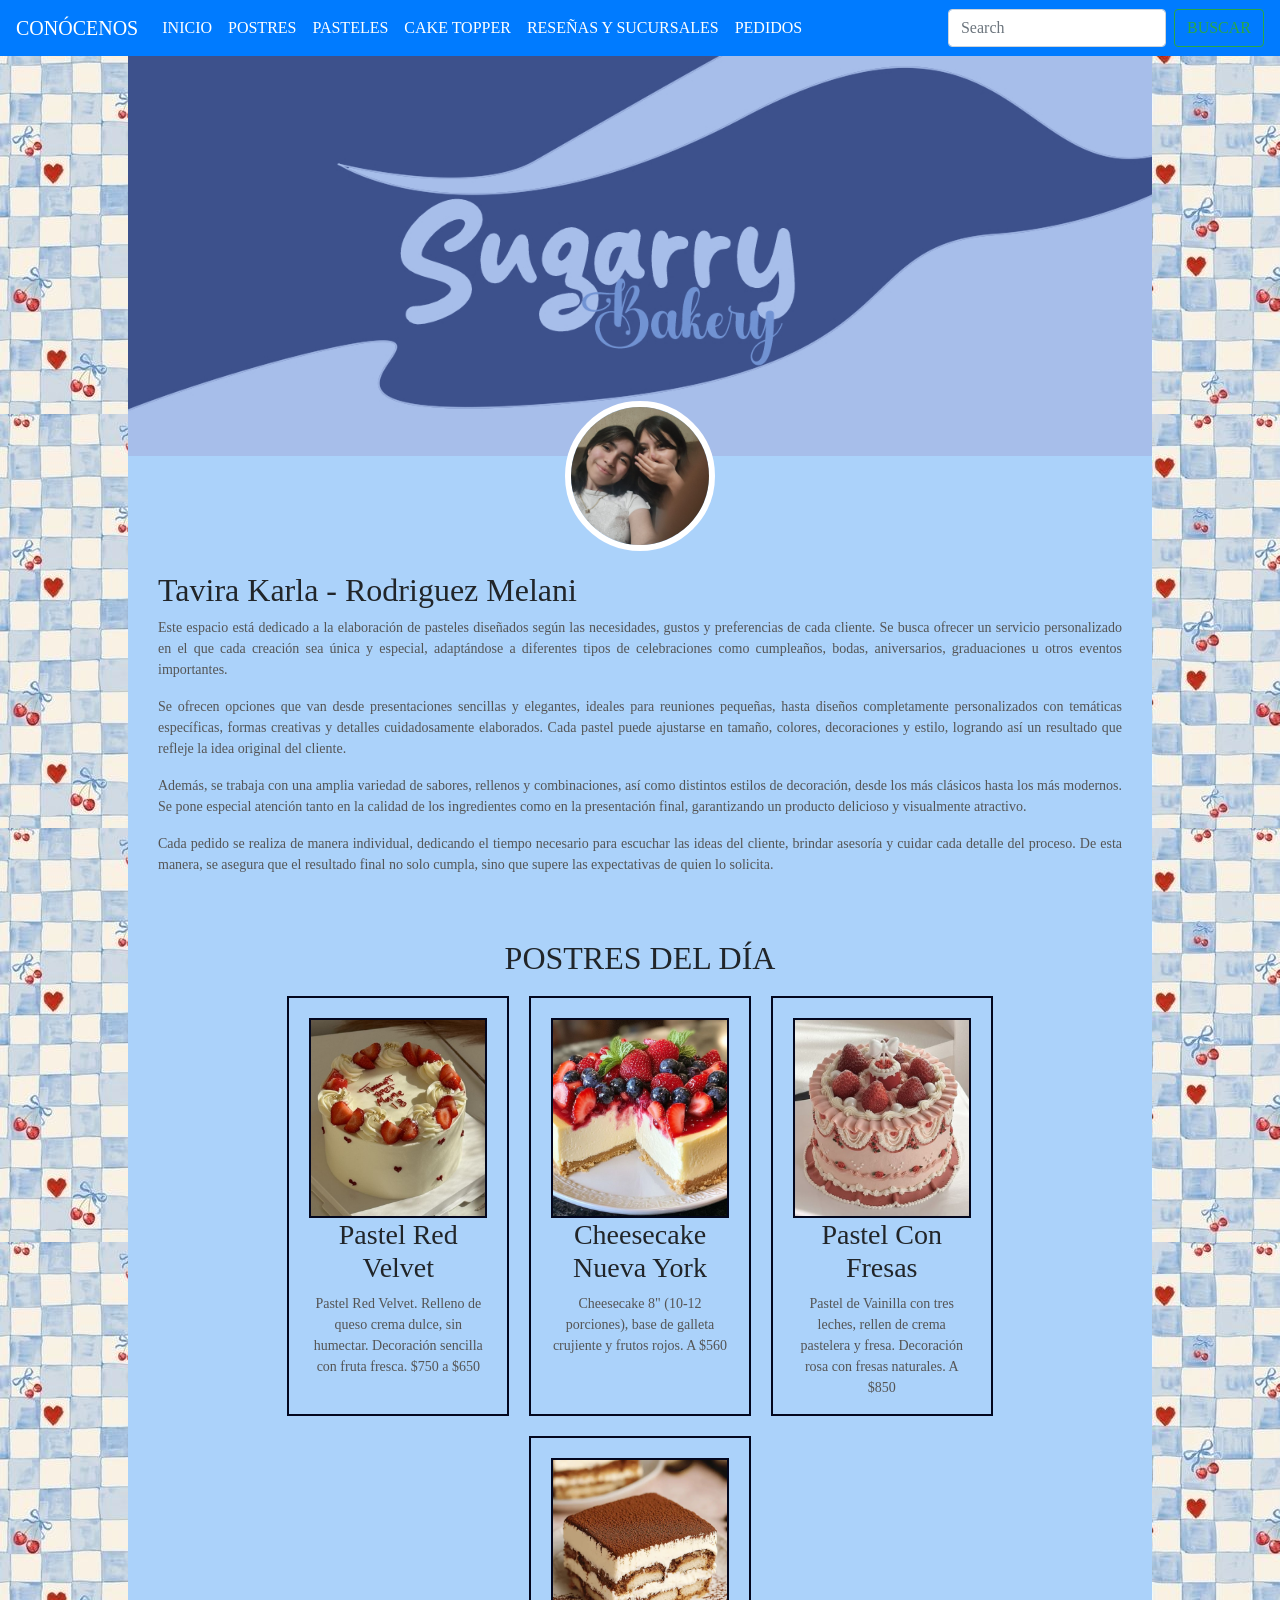
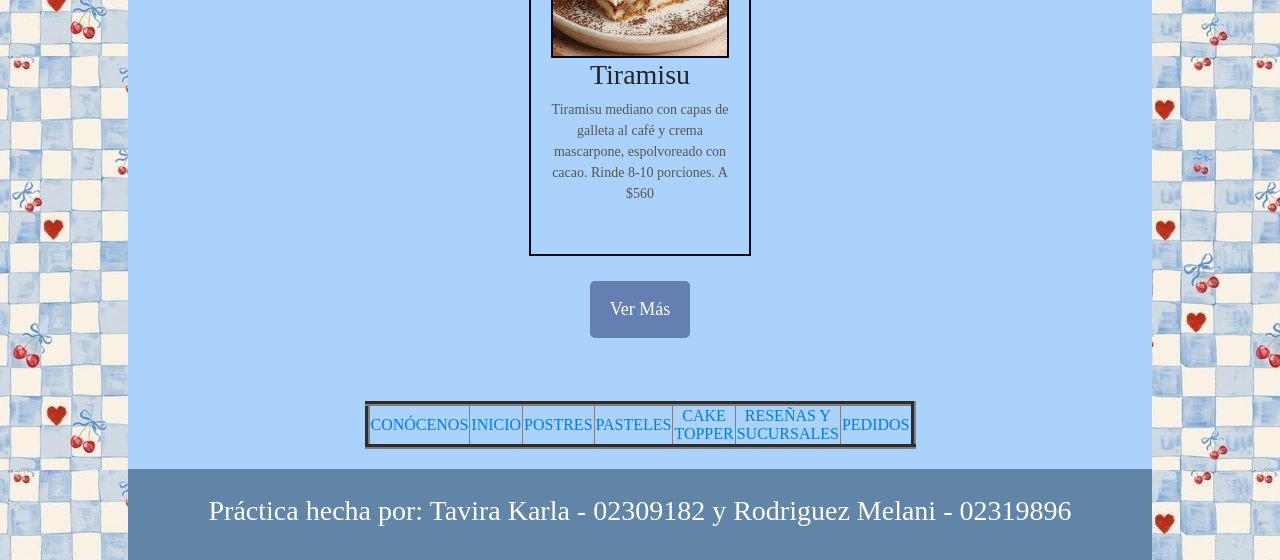
<file: index.html>
<html lang="en">
<head>
    <meta charset="UTF-8">
    <meta name="viewport" content="width=device-width, initial-scale=1.0">
    <title> Práctica 4 - Biografía</title>
    <link rel="stylesheet" href="css/estilos.css">
    <link rel="stylesheet" href="https://stackpath.bootstrapcdn.com/bootstrap/4.4.1/css/bootstrap.min.css" integrity="sha384-Vkoo8x4CGsO3+Hhxv8T/Q5PaXtkKtu6ug5TOeNV6gBiFeWPGFN9MuhOf23Q9Ifjh" crossorigin="anonymous">
</head>
<nav class="navbar navbar-expand-lg navbar-dark bg-primary">
        <a class="navbar-brand" href="index.html">CONÓCENOS</a>
        <button class="navbar-toggler" type="button" data-toggle="collapse" data-target="#navbarTogglerDemo02" aria-controls="navbarTogglerDemo02" aria-expanded="false" aria-label="Toggle navigation">
          <span class="navbar-toggler-icon"></span>
        </button>
      
        <div class="collapse navbar-collapse" id="navbarTogglerDemo02">
          <ul class="navbar-nav mr-auto mt-2 mt-lg-0">
            <li class="nav-item active">
                    <a class="nav-link" href="inicio.html">INICIO<span class="sr-only">(current)</span></a>
                </li>
            <li class="nav-item active">
                <a class="nav-link" href="tavirapag1.html">POSTRES<span class="sr-only">(current)</span></a>
              </li>
              <li class="nav-item active">
                  <a class="nav-link" href="tavirapag2.html">PASTELES</a>
                </li>
            <li class="nav-item">
              <a class="nav-link active" href="tavirapag3.html" tabindex="-1" aria-disabled="true">CAKE TOPPER</a>
            </li>
            <li class="nav-item active">
                    <a class="nav-link" href="tavirapag4.html">RESEÑAS Y SUCURSALES<span class="sr-only">(current)</span></a>
                  </li>
            <li class="nav-item active">
                <a class="nav-link" href="tavirapag5.html">PEDIDOS<span class="sr-only">(current)</span></a>
              </li>
          </ul>
          <form class="form-inline my-2 my-lg-0">
            <input class="form-control mr-sm-2" type="search" placeholder="Search">
            <button class="btn btn-outline-success my-2 my-sm-0" type="submit">BUSCAR</button>
          </form>
        </div>
      </nav>
<body>
    <div class="contenedor">
        <header>

        </header>

        <main>
            <div class="foto">
                <img src="Imagen/humanas.jpeg" alt="">
            </div>
            <div class="texto">
                <h2>Tavira Karla - Rodriguez Melani</h2>
                <p>Este espacio está dedicado a la elaboración de pasteles diseñados según las necesidades, 
                    gustos y preferencias de cada cliente. Se busca ofrecer un servicio personalizado en el
                    que cada creación sea única y especial, adaptándose a diferentes tipos de celebraciones
                    como cumpleaños, bodas, aniversarios, graduaciones u otros eventos importantes.</p>
                <p>Se ofrecen opciones que van desde presentaciones sencillas y elegantes, ideales para 
                    reuniones pequeñas, hasta diseños completamente personalizados con temáticas específicas,
                     formas creativas y detalles cuidadosamente elaborados. Cada pastel puede ajustarse en tamaño, 
                     colores, decoraciones y estilo, logrando así un resultado que refleje la idea original del 
                     cliente.</p>
                <p>Además, se trabaja con una amplia variedad de sabores, rellenos y combinaciones, así como distintos 
                    estilos de decoración, desde los más clásicos hasta los más modernos. Se pone especial atención 
                    tanto en la calidad de los ingredientes como en la presentación final, garantizando un producto 
                    delicioso y visualmente atractivo.</p>
                <p>Cada pedido se realiza de manera individual, dedicando el tiempo necesario para escuchar las ideas
                     del cliente, brindar asesoría y cuidar cada detalle del proceso. De esta manera, se asegura que 
                     el resultado final no solo cumpla, sino que supere las expectativas de quien lo solicita.</p>
                     <br><br>
                     <h2 align="center">POSTRES DEL DÍA</h2>
                     <div class="cajas-contenedor">
               <div class="Caja1">
               <img src="img/Caja1.jpg" class="imagen">
                   <h3>Pastel Red Velvet</h3>
                   <p>Pastel Red Velvet.
                       Relleno de queso crema dulce, sin humectar.
                       Decoración sencilla con fruta fresca.
                       $750 a $650
                   </p>
               </div>
               <div class="Caja2">
                   <img src="img/Caja2.jpg" class="imagen">
                       <h3>Cheesecake Nueva York</h3>
                       <p>Cheesecake 8" (10-12 porciones), base de
                           galleta crujiente y frutos rojos.
                           A $560
                       </p>
                   </div>
               <div class="Caja3">
                       <img src="img/Caja3.jpg" class="imagen">
                       <h3>Pastel Con Fresas</h3>
                       <p>Pastel de Vainilla
                           con tres leches, rellen de crema pastelera
                           y fresa. Decoración rosa con fresas naturales.
                           A $850
           
                       </p>
                   </div>
               <div class="Caja4">
                   <img src="img/Caja4.jpg" class="imagen">
                       <h3>Tiramisu</h3>
                       <p>Tiramisu mediano con capas de galleta al
                           café y crema mascarpone, espolvoreado con
                           cacao. Rinde 8-10 porciones.
                           A $560
                       </p>
                   </div>
            </div>
            
                    <div class="boton">
                        <a href="inicio.html">Ver Más</a>
                    </div>
            </div>
            <br><br>
            <table width=50% align=center border=5>
                <tr align=center>
                    <td widht=10%><a href="index.html">CONÓCENOS</a></td>
                    <td widht=10%><a href="inicio.html">INICIO</a></td>
                    <td widht=10%><a href="tavirapag1.html">POSTRES</a></td>
                    <td widht=10%><a href="tavirapag2.html">PASTELES</a></td>
                    <td widht=10%><a href="tavirapag3.html">CAKE TOPPER</a></td>
                    <td widht=10%><a href="tavirapag4.html">RESEÑAS Y SUCURSALES</a></td>
                    <td widht=10%><a href="tavirapag5.html">PEDIDOS</a></td>
                </tr>
                </table>
        </main>
        <footer>
            <h3>Práctica hecha por: Tavira Karla - 02309182 y Rodriguez Melani - 02319896</h3>
        </footer>
    </div>
    
            <style>
                body{
                  font-family: Georgia, 'Times New Roman', Times, serif;
                  background-color: #abd2fa;
                }
              </style>
    <script src="https://code.jquery.com/jquery-3.4.1.slim.min.js" integrity="sha384-J6qa4849blE2+poT4WnyKhv5vZF5SrPo0iEjwBvKU7imGFAV0wwj1yYfoRSJoZ+n" crossorigin="anonymous"></script>
<script src="https://cdn.jsdelivr.net/npm/popper.js@1.16.0/dist/umd/popper.min.js" integrity="sha384-Q6E9RHvbIyZFJoft+2mJbHaEWldlvI9IOYy5n3zV9zzTtmI3UksdQRVvoxMfooAo" crossorigin="anonymous"></script>
<script src="https://stackpath.bootstrapcdn.com/bootstrap/4.4.1/js/bootstrap.min.js" integrity="sha384-wfSDF2E50Y2D1uUdj0O3uMBJnjuUD4Ih7YwaYd1iqfktj0Uod8GCExl3Og8ifwB6" crossorigin="anonymous"></script>
</body> 
</html>
</file>
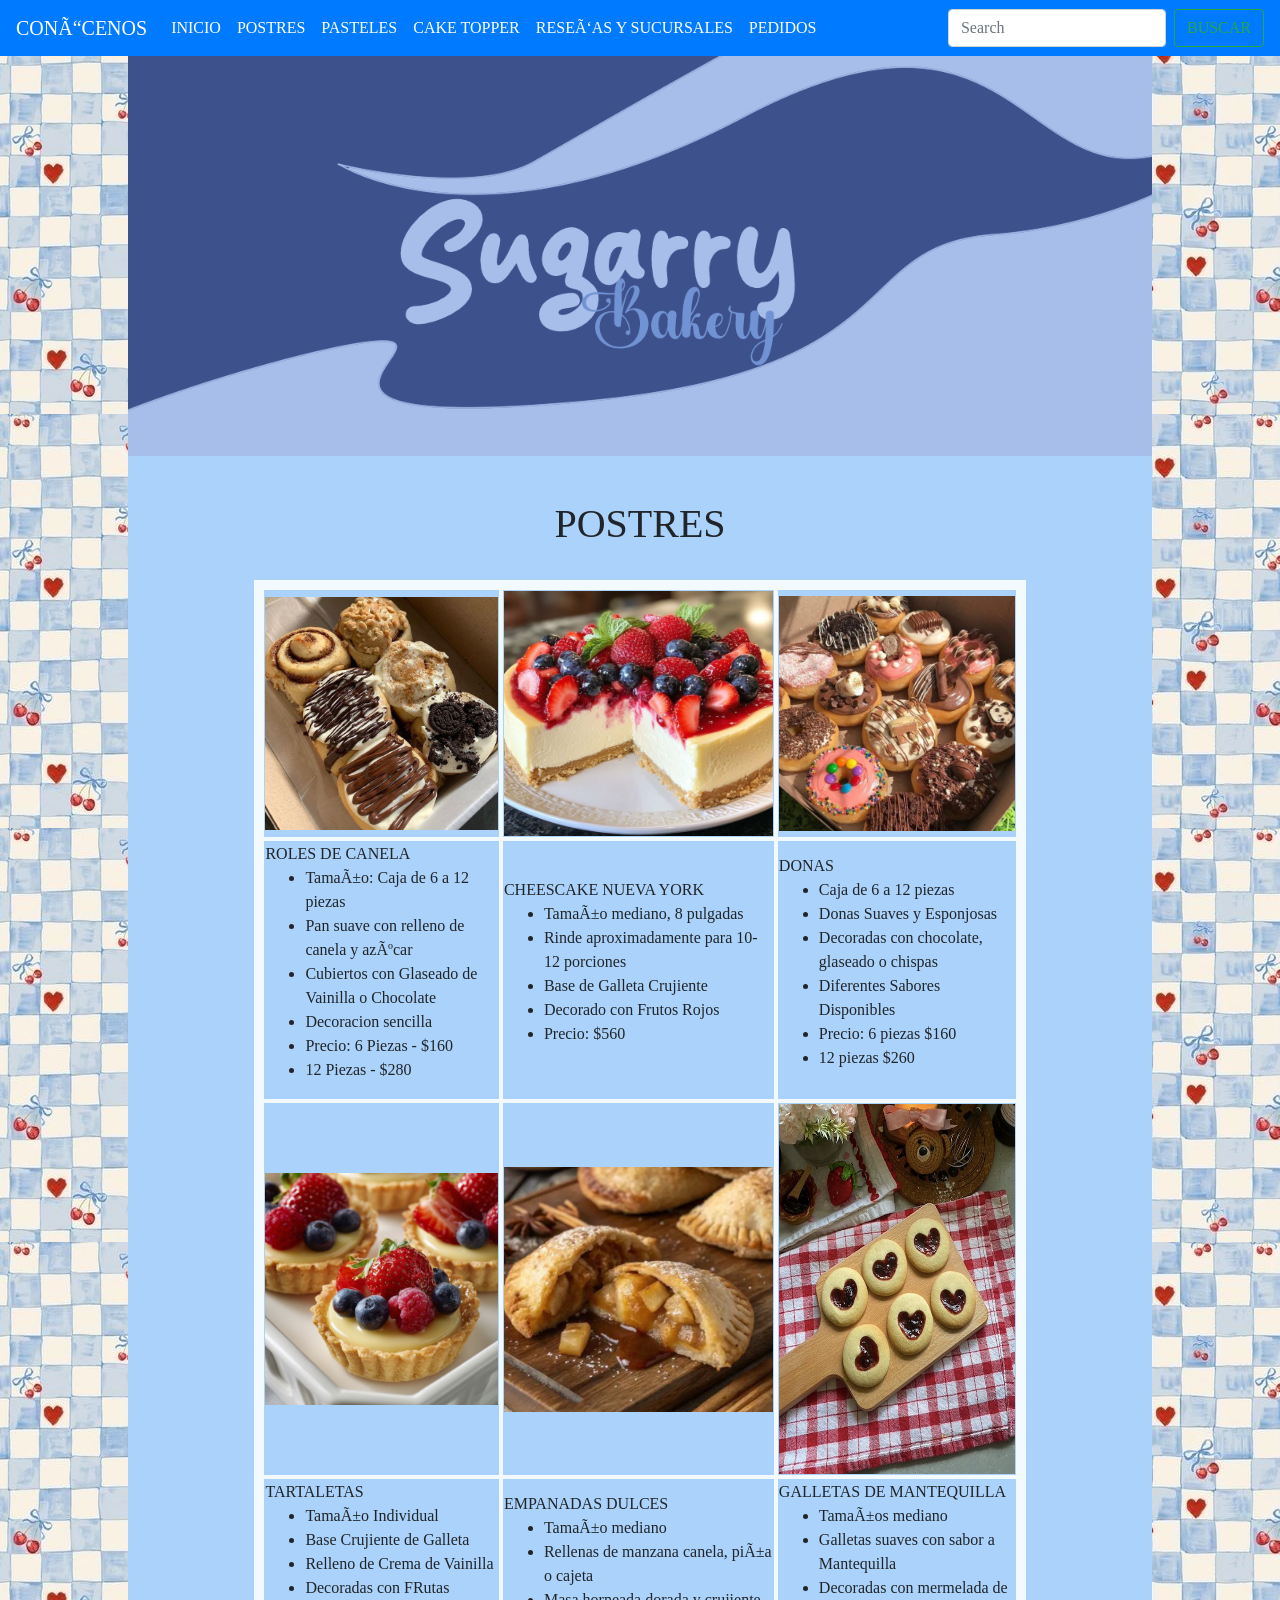
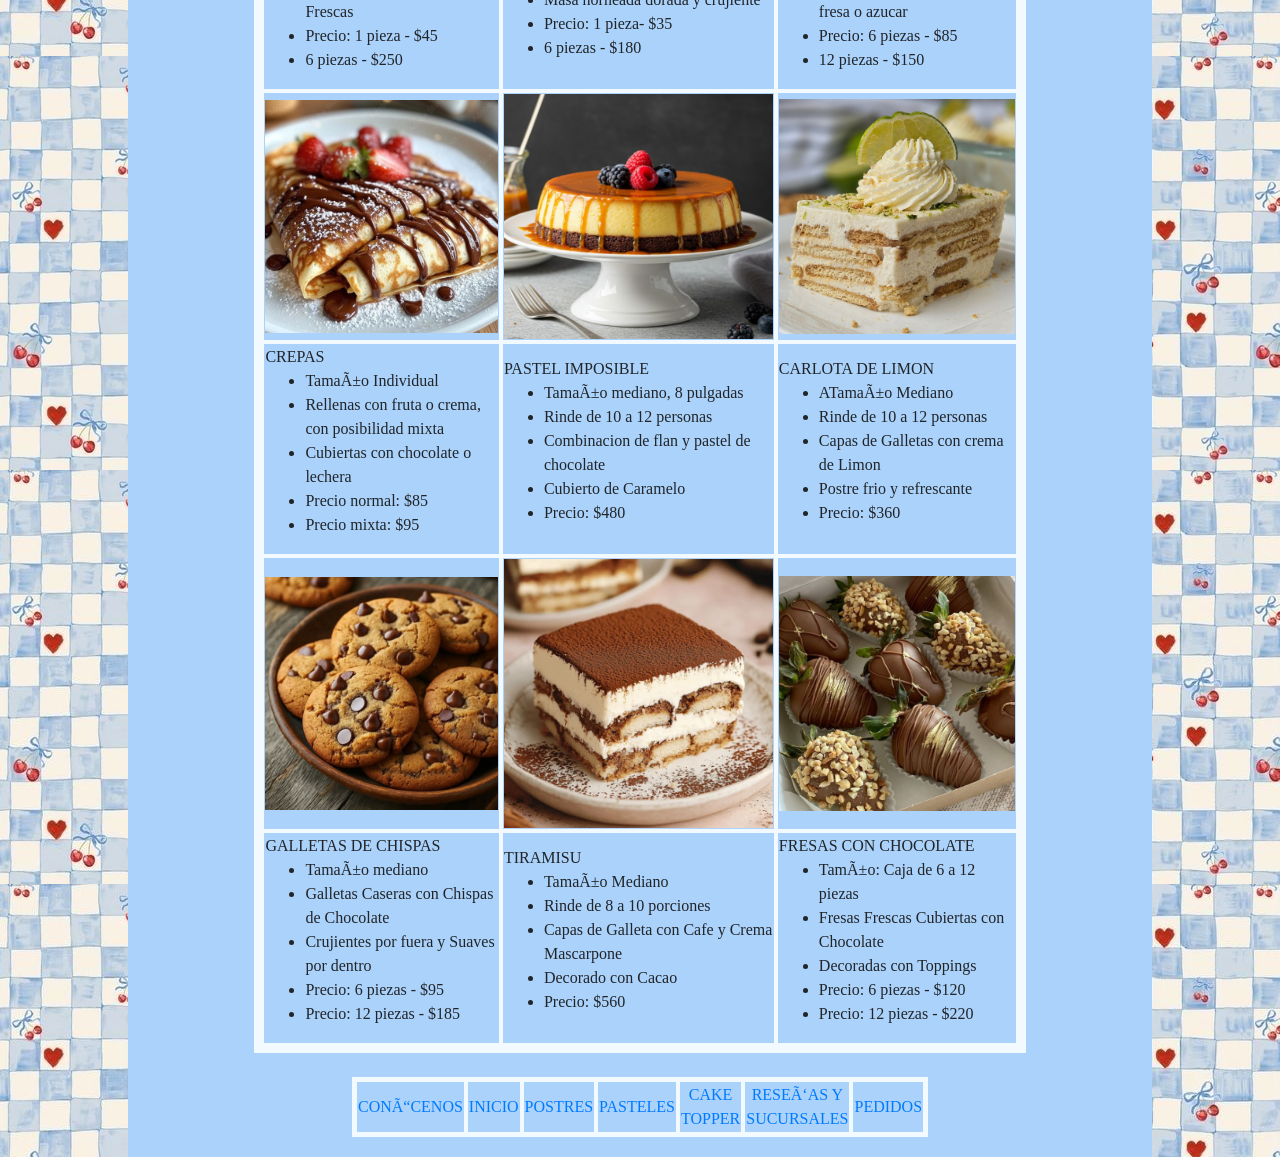
<file: tavirapag1.html>
<!DOCTYPE html>
<html>
    <head>
        <title>TAVIRAPAG1</title>
        <link rel="stylesheet" href="css/estilospag1.css">
        <link rel="stylesheet" href="https://stackpath.bootstrapcdn.com/bootstrap/4.4.1/css/bootstrap.min.css" integrity="sha384-Vkoo8x4CGsO3+Hhxv8T/Q5PaXtkKtu6ug5TOeNV6gBiFeWPGFN9MuhOf23Q9Ifjh" crossorigin="anonymous">
    </head>
    <nav class="navbar navbar-expand-lg navbar-dark bg-primary">
            <a class="navbar-brand" href="index.html">CONÓCENOS</a>
            <button class="navbar-toggler" type="button" data-toggle="collapse" data-target="#navbarTogglerDemo02" aria-controls="navbarTogglerDemo02" aria-expanded="false" aria-label="Toggle navigation">
              <span class="navbar-toggler-icon"></span>
            </button>
          
            <div class="collapse navbar-collapse" id="navbarTogglerDemo02">
              <ul class="navbar-nav mr-auto mt-2 mt-lg-0">
                <li class="nav-item active">
                        <a class="nav-link" href="inicio.html">INICIO<span class="sr-only">(current)</span></a>
                    </li>
                <li class="nav-item active">
                    <a class="nav-link" href="tavirapag1.html">POSTRES<span class="sr-only">(current)</span></a>
                  </li>
                <li class="nav-item active">
                  <a class="nav-link" href="tavirapag2.html">PASTELES</a>
                </li>
                <li class="nav-item">
                  <a class="nav-link active" href="tavirapag3.html" tabindex="-1" aria-disabled="true">CAKE TOPPER</a>
                </li>
                <li class="nav-item active">
                        <a class="nav-link" href="tavirapag4.html">RESEÑAS Y SUCURSALES<span class="sr-only">(current)</span></a>
                      </li>
                <li class="nav-item active">
                    <a class="nav-link" href="tavirapag5.html">PEDIDOS<span class="sr-only">(current)</span></a>
                  </li>
              </ul>
              <form class="form-inline my-2 my-lg-0">
                <input class="form-control mr-sm-2" type="search" placeholder="Search">
                <button class="btn btn-outline-success my-2 my-sm-0" type="submit">BUSCAR</button>
              </form>
            </div>
          </nav>     
    <BODY>
        <div class="contenedor">
    <header>

    </header>
        <main>
        <br>
        <h1 align="center">POSTRES</h1>
        <br>
        <table width="80%" align="center" style="border: 10px solid rgb(242, 249, 255);">
            <tr align="center">
                <td><img src="Imagen/ROLES.jpg" width="100%"></td>
                <td><img src="Imagen/CHEESCAKE.jpg" width="100%" height="245px"></td>
                <td><img src="Imagen/DONAS.jpg" width="100%"></td>
            </tr>
            <tr align="center" style="text-align: left;">
                <td>ROLES DE CANELA
                    <ul>
                        <li>Tamaño: Caja de 6 a 12 piezas</li>
                        <li>Pan suave con relleno de canela y azúcar</li>
                        <li>Cubiertos con Glaseado de Vainilla o Chocolate</li>
                        <li>Decoracion sencilla</li>
                        <li>Precio: 6 Piezas - $160</li>
                        <li>12 Piezas - $280</li>
                    </ul>
                </td>
                <td>CHEESCAKE NUEVA YORK
                    <ul>
                        <li>Tamaño mediano, 8 pulgadas</li>
                        <li>Rinde aproximadamente para 10-12 porciones</li>
                        <li>Base de Galleta Crujiente</li>
                        <li>Decorado con Frutos Rojos</li>
                        <li>Precio: $560</li> 
                    </ul>
                </td>
                <td>DONAS
                    <ul>
                        <li>Caja de 6 a 12 piezas</li>
                        <li>Donas Suaves y Esponjosas</li>
                        <li>Decoradas con chocolate, glaseado o chispas</li>
                        <li>Diferentes Sabores Disponibles</li>
                        <li>Precio: 6 piezas $160</li>
                        <li>12 piezas $260</li>
                    </ul>
                </td>
            </tr>
            <tr align="center">
                <td><img src="Imagen/TARTALETAS.jpg" width="100%"></td>
                <td><img src="Imagen/EMPANADAS.jpg" width="100%" height="245px"></td>
                <td><img src="Imagen/Galletasmantequilla.jpeg" width="100%" height="370px"></td>
            </tr>
                <td>TARTALETAS
                    <ul>
                        <li>Tamaño Individual</li>
                        <li>Base Crujiente de Galleta</li>
                        <li>Relleno de Crema de Vainilla</li>
                        <li>Decoradas con FRutas Frescas</li>
                        <li>Precio: 1 pieza - $45</li>
                        <li>6 piezas - $250</li>
                    </ul>
                </td>
                <td>EMPANADAS DULCES
                    <ul>
                        <li>Tamaño mediano</li>
                        <li>Rellenas de manzana canela, piña o cajeta</li>
                        <li>Masa horneada dorada y crujiente</li>
                        <li>Precio: 1 pieza- $35</li>
                        <li>6 piezas - $180</li>
                    </ul>
                </td>
                <td>GALLETAS DE MANTEQUILLA
                    <ul>
                        <li>Tamaños mediano</li>
                        <li>Galletas suaves con sabor a Mantequilla</li>
                        <li>Decoradas con mermelada de fresa o azucar</li>
                        <li>Precio: 6 piezas - $85</li>
                        <li>12 piezas - $150</li>
                    </ul>
                </td>
            </tr>
            <tr align="center">
                <td><img src="Imagen/CREPAS.jpg" width="100%"></td>
                <td><img src="Imagen/IMPOSIBLE.jpg" width="100%" height="245px"></td>
                <td><img src="Imagen/LIMON.jpg" width="100%"></td>
            </tr>
                <td>CREPAS
                    <ul>
                        <li>Tamaño Individual</li>
                        <li>Rellenas con fruta o crema, con posibilidad mixta</li>
                        <li>Cubiertas con chocolate o lechera</li>
                        <li>Precio normal: $85</li>
                        <li>Precio mixta: $95</li>
                    </ul>
                </td>
                <td>PASTEL IMPOSIBLE
                    <ul>
                        <li>Tamaño mediano, 8 pulgadas</li>
                        <li>Rinde de 10 a 12 personas</li>
                        <li>Combinacion de flan y pastel de chocolate</li>
                        <li>Cubierto de Caramelo</li>
                        <li>Precio: $480</li>
                    </ul>
                </td>
                <td>CARLOTA DE LIMON
                    <ul>
                        <li>ATamaño Mediano</li>
                        <li>Rinde de 10 a 12 personas</li>
                        <li>Capas de Galletas con crema de Limon</li>
                        <li>Postre frio y refrescante</li>
                        <li>Precio: $360 </li>
                    </ul>
                </td>
            </tr>
            <tr align="center">
            <td><img src="Imagen/CHISPAS.jpg" width="100%"></td>
            <td><img src="Imagen/TIRAMISU.jpg" width="100%"></td>
            <td><img src="Imagen/FRESAS.jpg" width="100%"></td>
            </tr>
            <td>GALLETAS DE CHISPAS
                    <ul>
                        <li>Tamaño mediano</li>
                        <li>Galletas Caseras con Chispas de Chocolate</li>
                        <li>Crujientes por fuera y Suaves por dentro</li>
                        <li>Precio: 6 piezas - $95</li>
                        <li>Precio: 12 piezas - $185</li>
                    </ul>
                </td>
                <td>TIRAMISU
                    <ul>
                        <li>Tamaño Mediano</li>
                        <li>Rinde de 8 a 10 porciones</li>
                        <li>Capas de Galleta con Cafe y Crema Mascarpone</li>
                        <li>Decorado con Cacao</li>
                        <li>Precio: $560</li>
                    </ul>
                </td>
                <td>FRESAS CON CHOCOLATE
                    <ul>
                        <li>Tamño: Caja de 6 a 12 piezas</li>
                        <li>Fresas Frescas Cubiertas con Chocolate</li>
                        <li>Decoradas con Toppings</li>
                        <li>Precio: 6 piezas - $120</li>
                        <li>Precio: 12 piezas - $220</li>
                    </ul>
                </td>
            </tr>    
            </table><br> 
          <table width=50% align=center style="border: 5px solid #f2f9ff; border-collapse: collapse;">
            <tr align=center>
                    <td widht=10%><a href="index.html">CONÓCENOS</a></td>
                    <td widht=10%><a href="inicio.html">INICIO</a></td> 
                    <td widht=10%><a href="tavirapag1.html">POSTRES</a></td>
                    <td widht=10%><a href="tavirapag2.html">PASTELES</a></td>
                    <td widht=10%><a href="tavirapag3.html">CAKE TOPPER</a></td>
                    <td widht=10%><a href="tavirapag4.html">RESEÑAS Y SUCURSALES</a></td>
                    <td widht=10%><a href="tavirapag5.html">PEDIDOS</a></td>
            </tr>
            </table>
            <style>
                body{
                     font-family: Georgia, 'Times New Roman', Times, serif;
                     text-align: left;
                    }
                td, th {
                        border: 4px solid rgb(242, 249, 255);
                    }
            </style>
            </main>
        </div>
            <script src="https://code.jquery.com/jquery-3.4.1.slim.min.js" integrity="sha384-J6qa4849blE2+poT4WnyKhv5vZF5SrPo0iEjwBvKU7imGFAV0wwj1yYfoRSJoZ+n" crossorigin="anonymous"></script>
            <script src="https://cdn.jsdelivr.net/npm/popper.js@1.16.0/dist/umd/popper.min.js" integrity="sha384-Q6E9RHvbIyZFJoft+2mJbHaEWldlvI9IOYy5n3zV9zzTtmI3UksdQRVvoxMfooAo" crossorigin="anonymous"></script>
            <script src="https://stackpath.bootstrapcdn.com/bootstrap/4.4.1/js/bootstrap.min.js" integrity="sha384-wfSDF2E50Y2D1uUdj0O3uMBJnjuUD4Ih7YwaYd1iqfktj0Uod8GCExl3Og8ifwB6" crossorigin="anonymous"></script>
 
    </BODY>
</html>
</file>
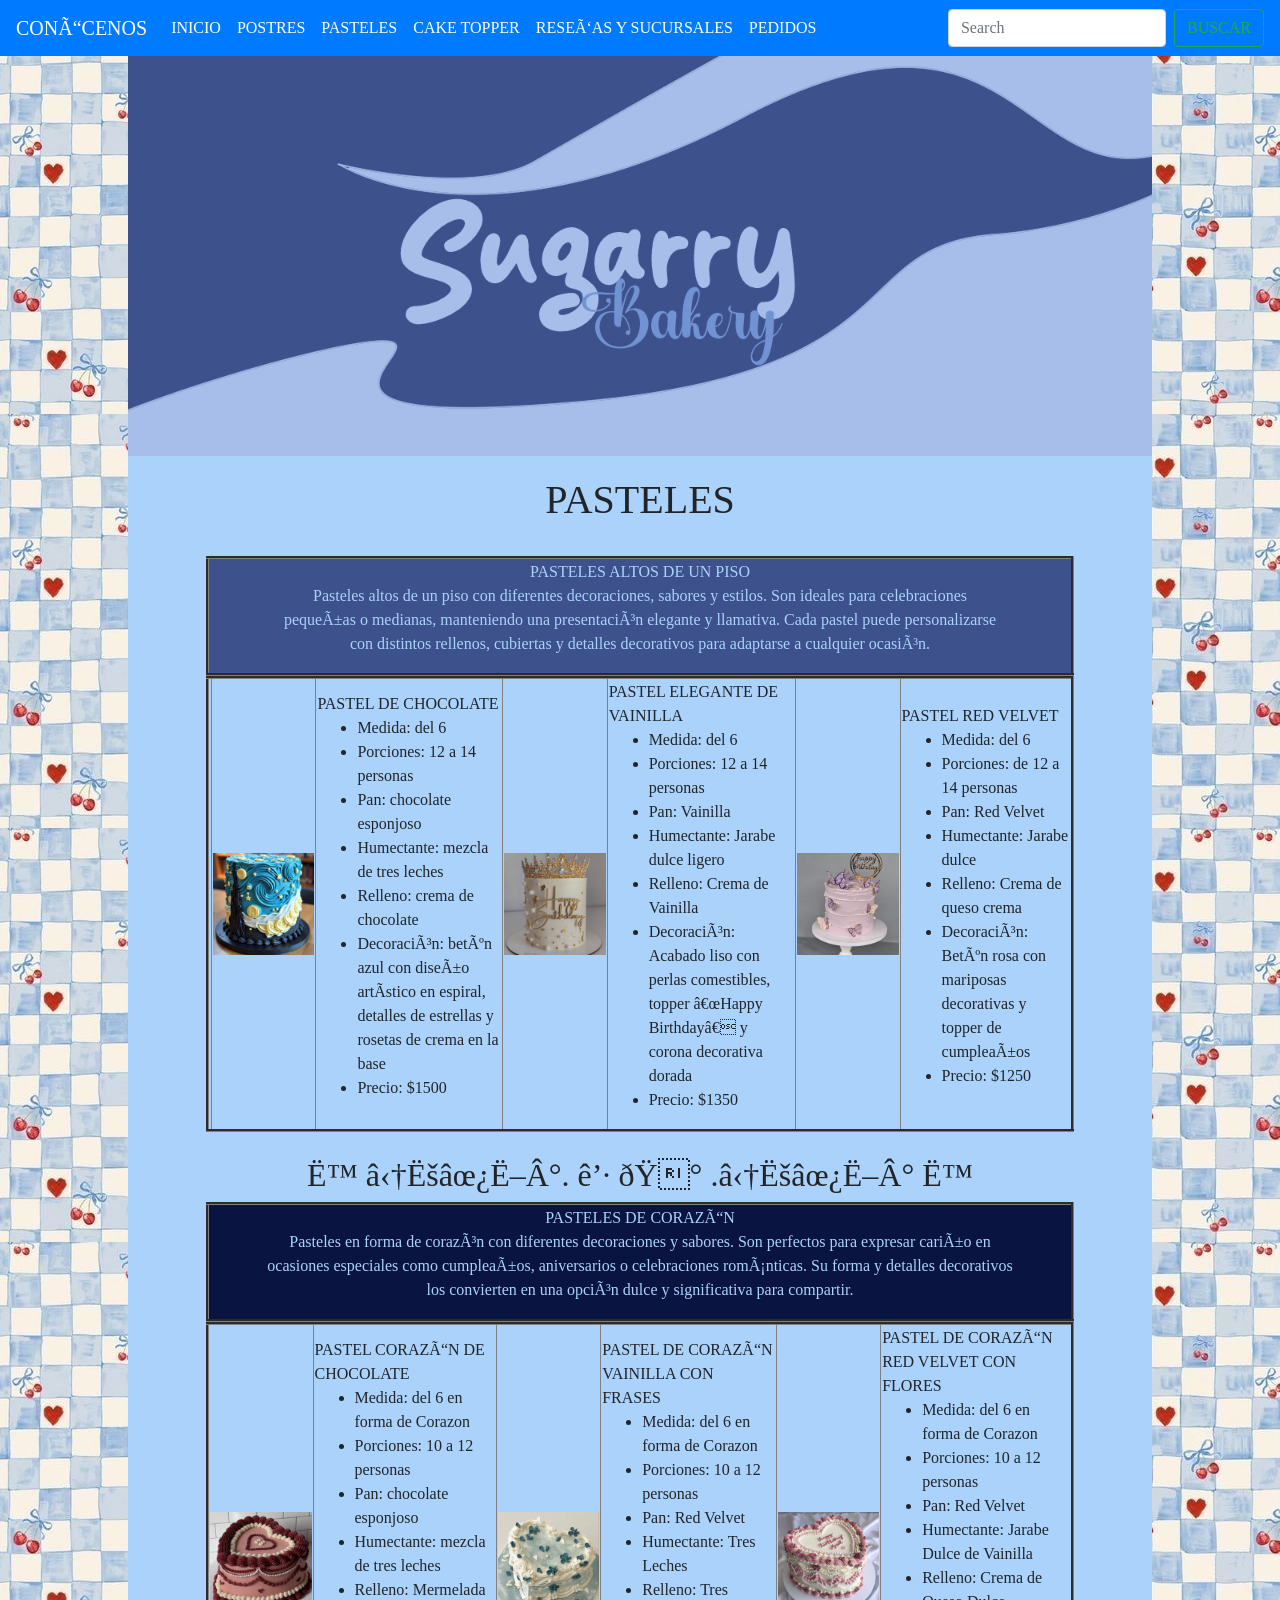
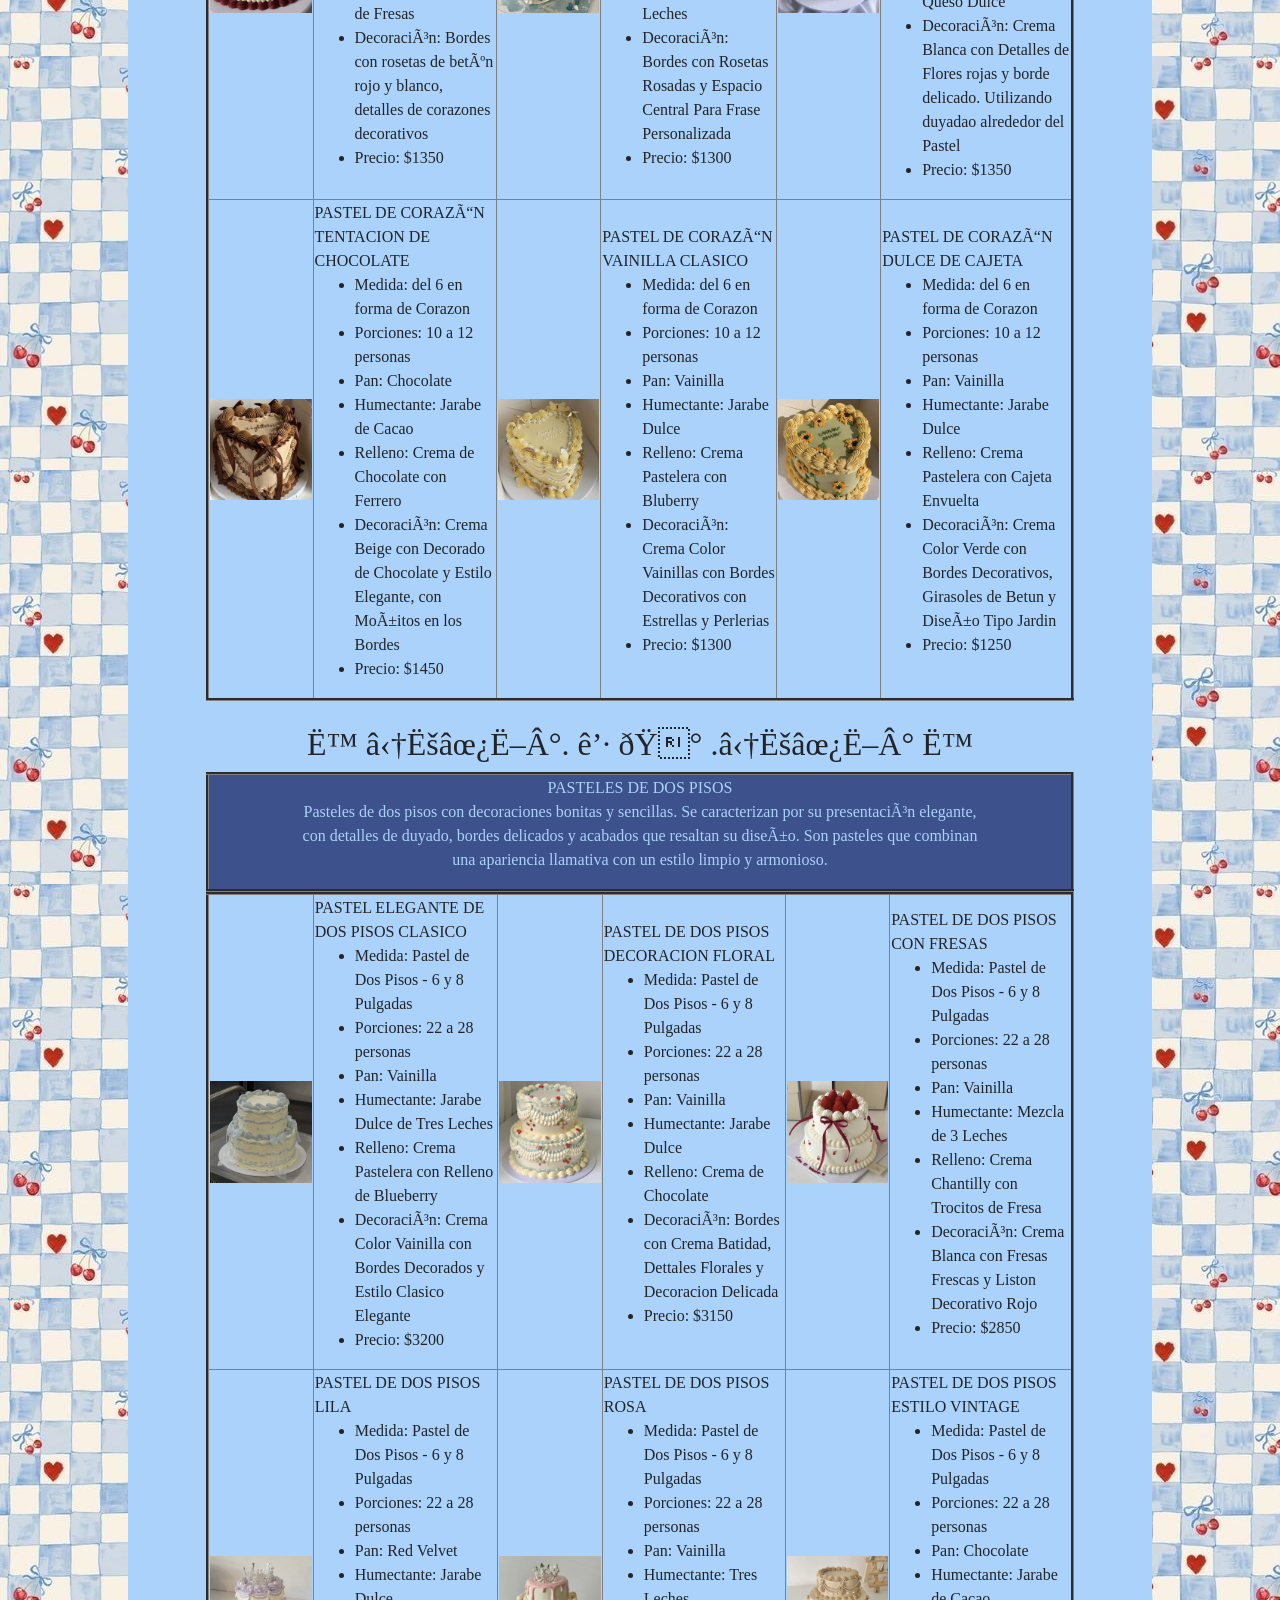
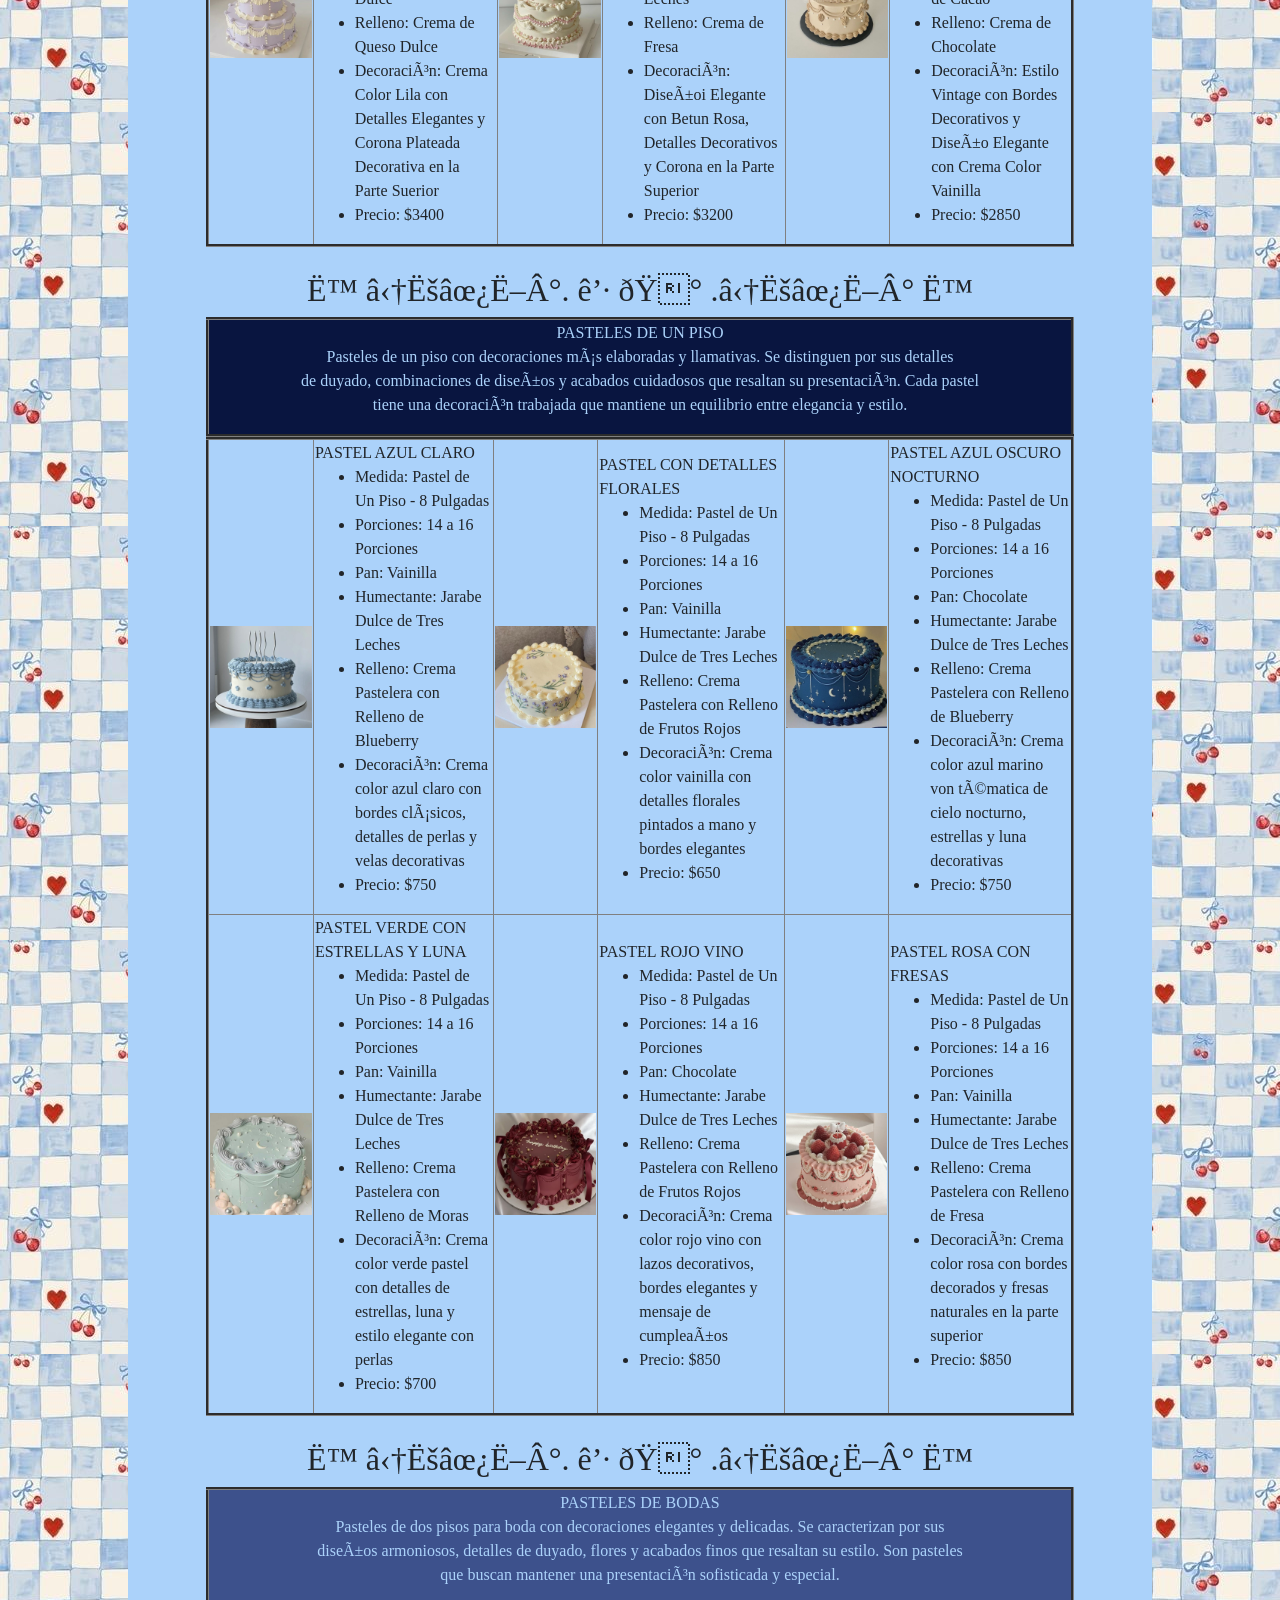
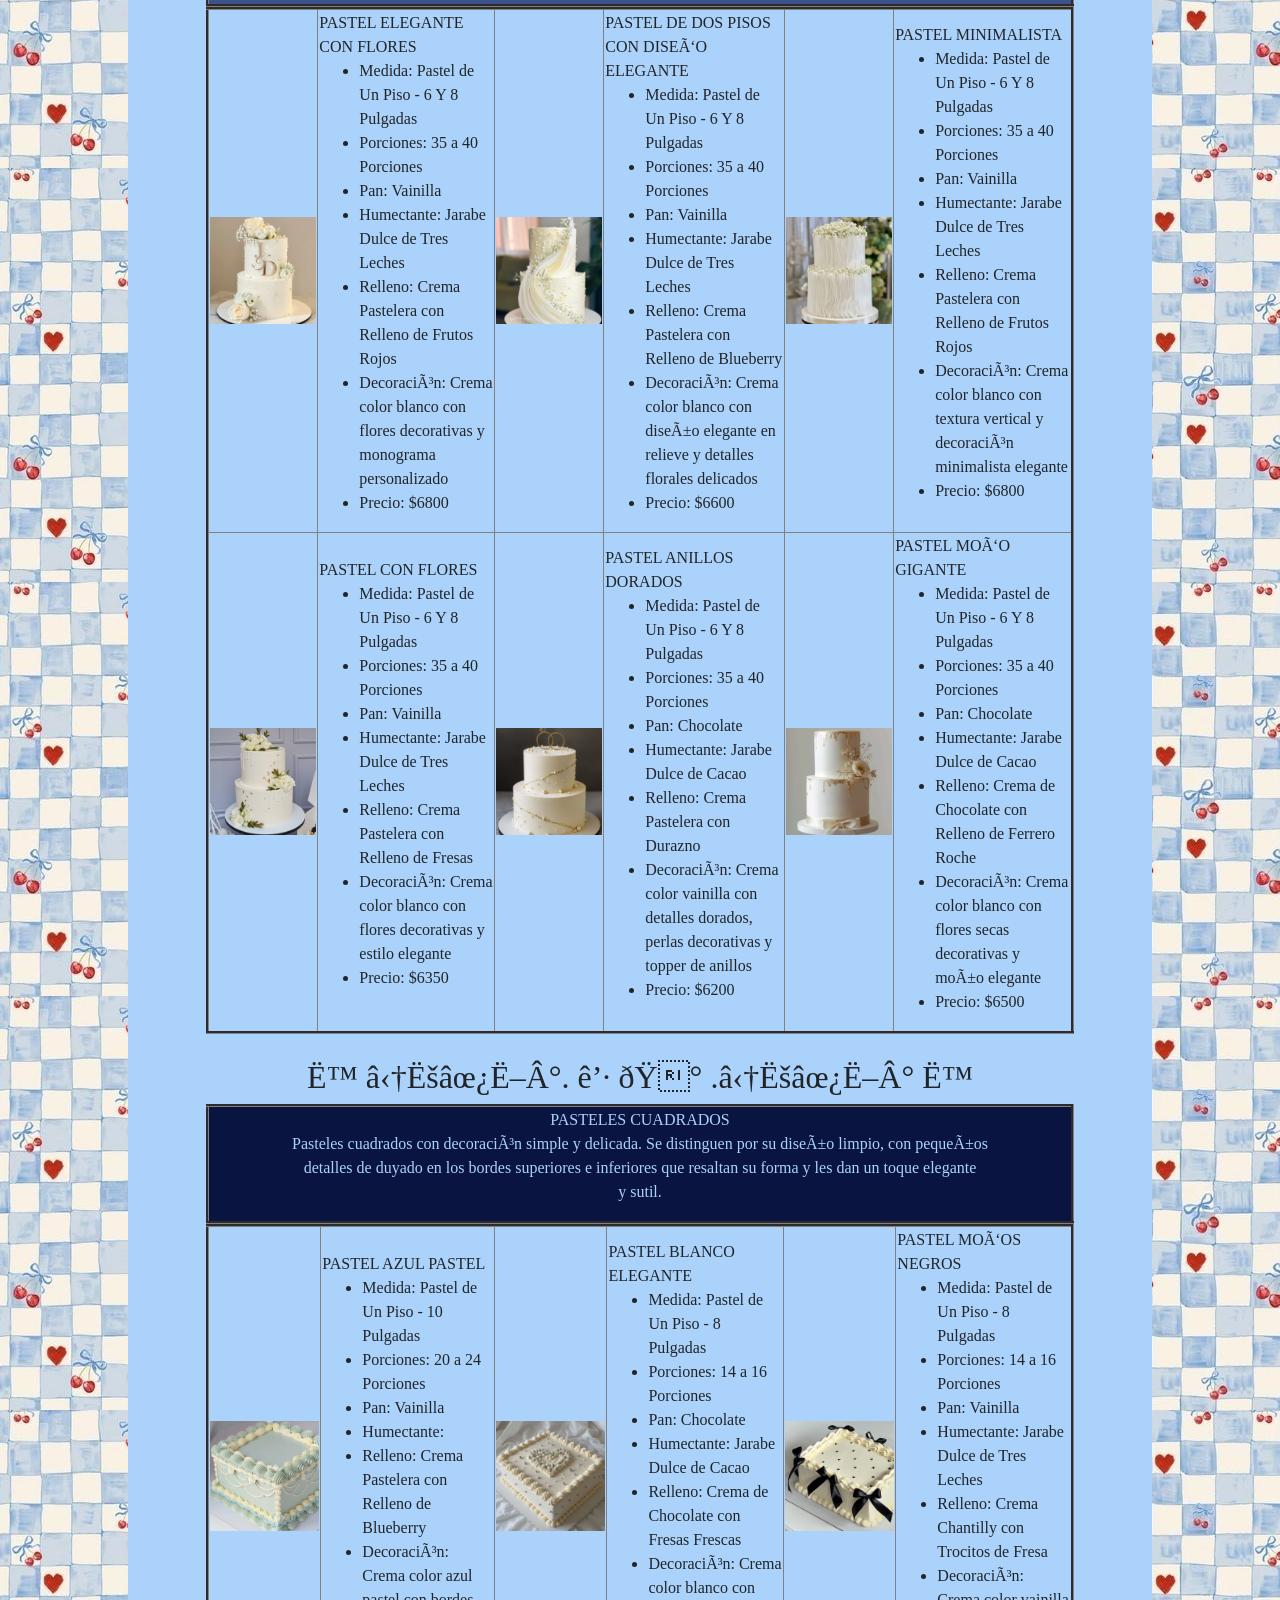
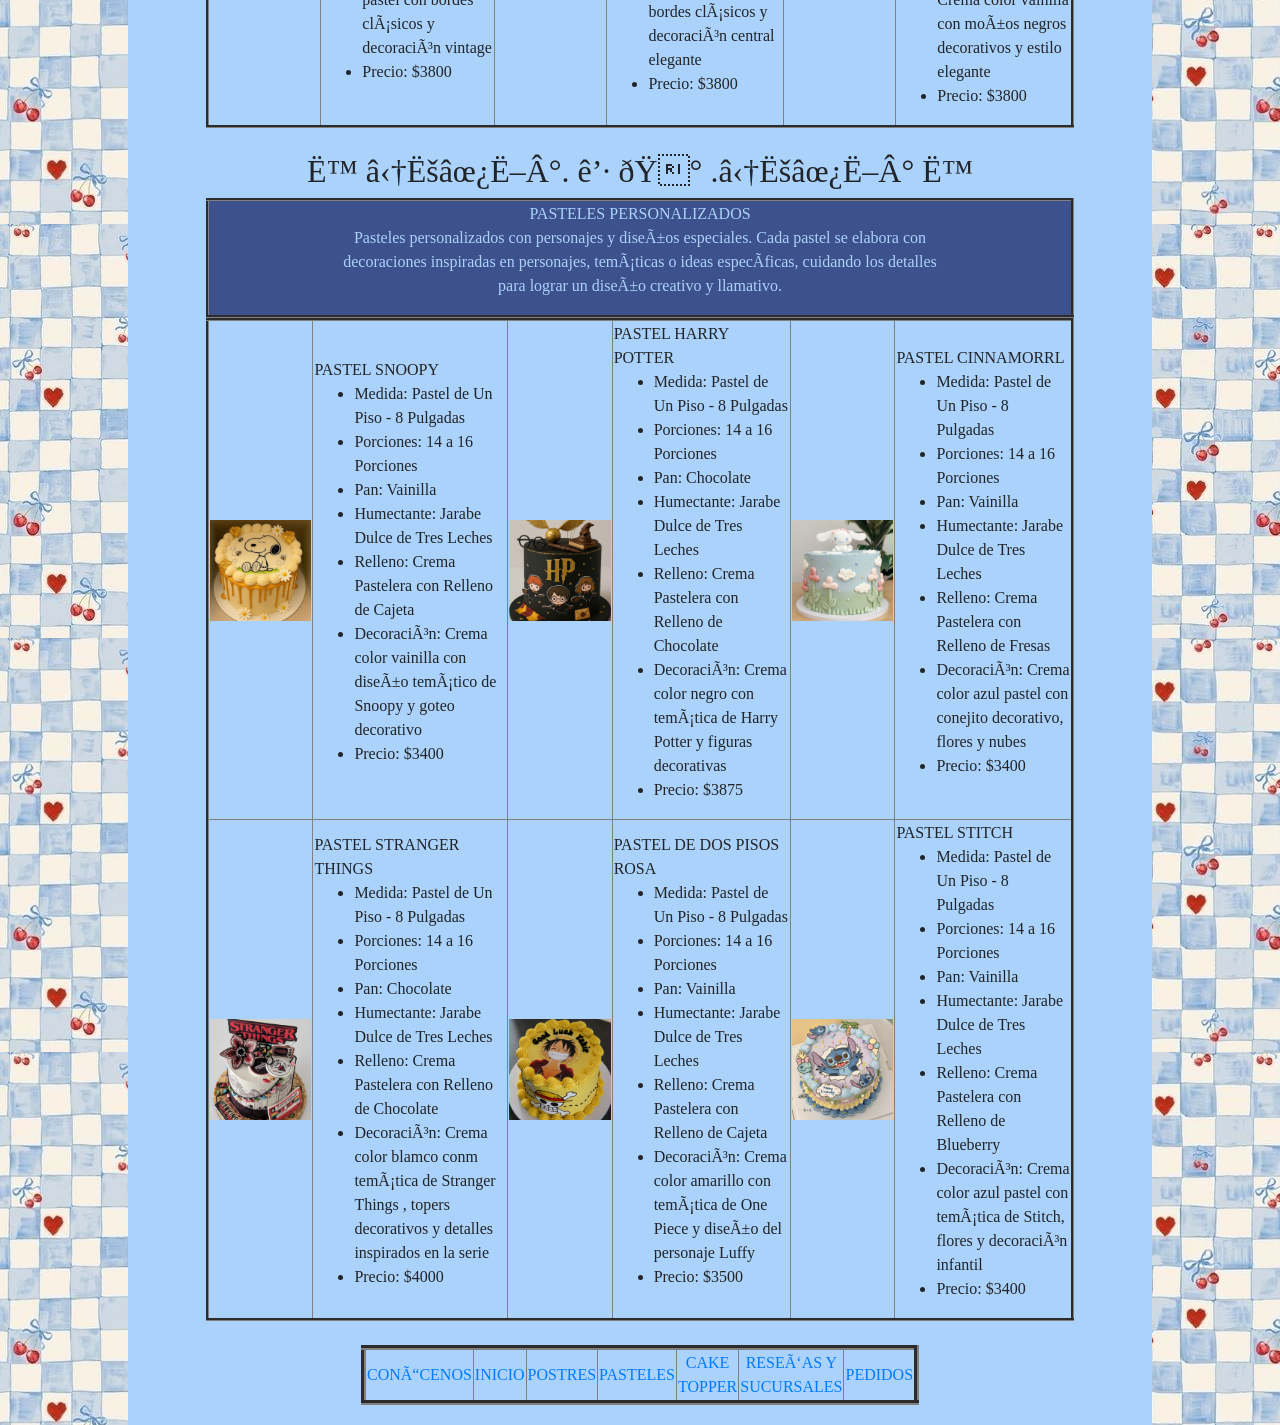
<file: tavirapag2.html>
<!DOCTYPE html>
<html>
    <head>
        <title>TAVIRAPAG2</title>
        <link rel="stylesheet" href="css/estilospag2.css">
        <link rel="stylesheet" href="https://stackpath.bootstrapcdn.com/bootstrap/4.4.1/css/bootstrap.min.css" integrity="sha384-Vkoo8x4CGsO3+Hhxv8T/Q5PaXtkKtu6ug5TOeNV6gBiFeWPGFN9MuhOf23Q9Ifjh" crossorigin="anonymous">
    </head>
    <nav class="navbar navbar-expand-lg navbar-dark bg-primary">
            <a class="navbar-brand" href="index.html">CONÓCENOS</a>
            <button class="navbar-toggler" type="button" data-toggle="collapse" data-target="#navbarTogglerDemo02" aria-controls="navbarTogglerDemo02" aria-expanded="false" aria-label="Toggle navigation">
              <span class="navbar-toggler-icon"></span>
            </button>
          
            <div class="collapse navbar-collapse" id="navbarTogglerDemo02">
              <ul class="navbar-nav mr-auto mt-2 mt-lg-0">
                <li class="nav-item active">
                        <a class="nav-link" href="inicio.html">INICIO<span class="sr-only">(current)</span></a>
                    </li>
                <li class="nav-item active">
                    <a class="nav-link" href="tavirapag1.html">POSTRES<span class="sr-only">(current)</span></a>
                  </li>
                <li class="nav-item active">
                  <a class="nav-link" href="tavirapag2.html">PASTELES</a>
                </li>
                <li class="nav-item">
                  <a class="nav-link active" href="tavirapag3.html" tabindex="-1" aria-disabled="true">CAKE TOPPER</a>
                </li>
                <li class="nav-item active">
                        <a class="nav-link" href="tavirapag4.html">RESEÑAS Y SUCURSALES<span class="sr-only">(current)</span></a>
                      </li>
                <li class="nav-item active">
                    <a class="nav-link" href="tavirapag5.html">PEDIDOS<span class="sr-only">(current)</span></a>
                  </li>
              </ul>
              <form class="form-inline my-2 my-lg-0">
                <input class="form-control mr-sm-2" type="search" placeholder="Search">
                <button class="btn btn-outline-success my-2 my-sm-0" type="submit">BUSCAR</button>
              </form>
            </div>
          </nav>      
    <BODY>
    <div class="contenedor">
        <header>

        </header>
    <main>
        <h1 align="center">PASTELES</h1>
        <br> 
        <table width="90%" align="center" border="3">
            <tr>
                <td align="center" bgcolor="#3d518c">
                <font color="#abd2fa">
                    PASTELES ALTOS DE UN PISO
                <br>
                <p> Pasteles altos de un piso con diferentes decoraciones, sabores y estilos. Son ideales para celebraciones<br>
                    pequeñas o medianas, manteniendo una presentación elegante y llamativa. Cada pastel puede personalizarse<br>
                    con distintos rellenos, cubiertas y detalles decorativos para adaptarse a cualquier ocasión.</p></font>
                </td>
                </tr>
        </table>
        <table width="90%" align="center" border="3">
            <tr>
            <td>
                <td><img src="Imagen/UNO.jpg" width="100%"></td>
                <td>PASTEL DE CHOCOLATE
                    <ul>
                        <li>Medida: del 6</li>
                        <li>Porciones: 12 a 14 personas</li>
                        <li>Pan: chocolate esponjoso</li>
                        <li>Humectante: mezcla de tres leches</li>
                        <li>Relleno: crema de chocolate</li>
                        <li>Decoración: betún azul con diseño artístico en espiral, detalles de estrellas y rosetas de crema en la base</li>
                        <li>Precio: $1500</li>
                    </ul>
                </td>
                <td><img src="Imagen/DOS.jpg" width="100%"></td>
                <td>PASTEL ELEGANTE DE VAINILLA
                    <ul>
                        <li>Medida: del 6</li>
                        <li>Porciones: 12 a 14 personas</li>
                        <li>Pan: Vainilla</li>
                        <li>Humectante: Jarabe dulce ligero</li>
                        <li>Relleno: Crema de Vainilla</li>
                        <li>Decoración: Acabado liso con perlas comestibles, topper “Happy Birthday” y corona decorativa dorada</li>
                        <li>Precio: $1350</li>
                    </ul>
                </td>
                <td><img src="Imagen/TRES.jpg" width="100%"></td>
                <td>PASTEL RED VELVET
                    <ul>
                        <li>Medida: del 6</li>
                        <li>Porciones: de 12 a 14 personas</li>
                        <li>Pan: Red Velvet</li>
                        <li>Humectante: Jarabe dulce</li>
                        <li>Relleno: Crema de queso crema</li>
                        <li>Decoración: Betún rosa con mariposas decorativas y topper de cumpleaños</li>
                        <li>Precio: $1250</li>
                    </ul>
                </td>
            </tr>  
        </table><br> 
        <h2 align="center">˙ ⋆˚✿˖°. ꒷ 🍰 .⋆˚✿˖° ˙</h2>
        <table width="90%" align="center" border="3">
            <tr>
                <td align="center" bgcolor="#091540">
                <font color="#abd2fa">
                    PASTELES DE CORAZÓN
                    <br>
                    <p>Pasteles en forma de corazón con diferentes decoraciones y sabores. Son perfectos para expresar cariño en<br>
                       ocasiones especiales como cumpleaños, aniversarios o celebraciones románticas. Su forma y detalles decorativos<br>
                       los convierten en una opción dulce y significativa para compartir.</p></font>
                </td>
            </tr>
        </table>
        <table width="90%" align="center" border="3">
            <tr>
                <td><img src="Imagen/CUATRO.jpg" width="100%"></td>
                <td>PASTEL CORAZÓN DE CHOCOLATE
                    <ul>
                        <li>Medida: del 6 en forma de Corazon</li>
                        <li>Porciones: 10 a 12 personas</li>
                        <li>Pan: chocolate esponjoso</li>
                        <li>Humectante: mezcla de tres leches</li>
                        <li>Relleno: Mermelada de Fresas</li>
                        <li>Decoración: Bordes con rosetas de betún rojo y blanco, detalles de corazones decorativos</li>
                        <li>Precio: $1350</li>
                    </ul>
                </td>
                <td><img src="Imagen/CINCO.jpg" width="100%"></td>
                <td>PASTEL DE CORAZÓN VAINILLA CON FRASES
                    <ul>
                        <li>Medida: del 6 en forma de Corazon</li>
                        <li>Porciones: 10 a 12 personas</li>
                        <li>Pan: Red Velvet</li>
                        <li>Humectante: Tres Leches</li>
                        <li>Relleno: Tres Leches</li>
                        <li>Decoración: Bordes con Rosetas Rosadas y Espacio Central Para Frase Personalizada</li>
                        <li>Precio: $1300</li>
                    </ul>
                </td>
                <td><img src="Imagen/SEIS.jpg" width="100%"></td>
                <td>PASTEL DE CORAZÓN RED VELVET CON FLORES
                    <ul>
                        <li>Medida: del 6 en forma de Corazon</li>
                        <li>Porciones: 10 a 12 personas</li>
                        <li>Pan: Red Velvet</li>
                        <li>Humectante: Jarabe Dulce de Vainilla</li>
                        <li>Relleno: Crema de Queso Dulce</li>
                        <li>Decoración: Crema Blanca con Detalles de Flores rojas y borde delicado. Utilizando duyadao alrededor del Pastel</li>
                        <li>Precio: $1350</li>
                    </ul>
                </td>
            </tr>  
                <td><img src="Imagen/SIETE.jpg" width="100%"></td>
                <td>PASTEL DE CORAZÓN TENTACION DE CHOCOLATE
                    <ul>
                        <li>Medida: del 6 en forma de Corazon</li>
                        <li>Porciones: 10 a 12 personas</li>
                        <li>Pan: Chocolate</li>
                        <li>Humectante: Jarabe de Cacao</li>
                        <li>Relleno: Crema de Chocolate con Ferrero</li>
                        <li>Decoración: Crema Beige con Decorado de Chocolate y Estilo Elegante, con Moñitos en los Bordes</li>
                        <li>Precio: $1450</li>
                    </ul>
                </td>
                <td><img src="Imagen/OCHO.jpg" width="100%"></td>
                <td>PASTEL DE CORAZÓN VAINILLA CLASICO
                    <ul>
                        <li>Medida: del 6 en forma de Corazon</li>
                        <li>Porciones: 10 a 12 personas</li>
                        <li>Pan: Vainilla</li>
                        <li>Humectante: Jarabe Dulce</li>
                        <li>Relleno: Crema Pastelera con Bluberry</li>
                        <li>Decoración: Crema Color Vainillas con Bordes Decorativos con Estrellas y Perlerias</li>
                        <li>Precio: $1300</li>
                    </ul>
                </td>
                <td><img src="Imagen/NUEVE.jpg" width="100%"></td>
                <td>PASTEL DE CORAZÓN DULCE DE CAJETA
                    <ul>
                        <li>Medida: del 6 en forma de Corazon</li>
                        <li>Porciones: 10 a 12 personas</li>
                        <li>Pan: Vainilla</li>
                        <li>Humectante: Jarabe Dulce</li>
                        <li>Relleno: Crema Pastelera con Cajeta Envuelta</li>
                        <li>Decoración: Crema Color Verde con Bordes Decorativos, Girasoles de Betun y Diseño Tipo Jardin</li>
                        <li>Precio: $1250</li>
                    </ul>
                </td>
        </table><br> 
    <h2 align="center">˙ ⋆˚✿˖°. ꒷ 🍰 .⋆˚✿˖° ˙</h2>
    <table width="90%" align="center" border="3">
            <tr>
                <td align="center" bgcolor="#3d518c">
                <font color="#abd2fa">
                    PASTELES DE DOS PISOS
                    <br>
                <p> Pasteles de dos pisos con decoraciones bonitas y sencillas. Se caracterizan por su presentación elegante,<br>
                    con detalles de duyado, bordes delicados y acabados que resaltan su diseño. Son pasteles que combinan<br>
                    una apariencia llamativa con un estilo limpio y armonioso.</p></font>
                </td>
            </tr>
        </table>
        <table width="90%" align="center" border="3">
            <tr>
                <td><img src="Imagen/DIEZ.jpg" width="100%"></td>
                <td>PASTEL ELEGANTE DE DOS PISOS CLASICO
                    <ul>
                        <li>Medida: Pastel de Dos Pisos - 6 y 8 Pulgadas</li>
                        <li>Porciones: 22 a 28 personas</li>
                        <li>Pan: Vainilla</li>
                        <li>Humectante: Jarabe Dulce de Tres Leches</li>
                        <li>Relleno: Crema Pastelera con Relleno de Blueberry</li>
                        <li>Decoración: Crema Color Vainilla con Bordes Decorados y Estilo Clasico Elegante</li>
                        <li>Precio: $3200</li>
                    </ul>
                </td>
                <td><img src="Imagen/ONCE.jpg" width="100%"></td>
                <td>PASTEL DE DOS PISOS DECORACION FLORAL
                    <ul>
                        <li>Medida: Pastel de Dos Pisos - 6 y 8 Pulgadas</li>
                        <li>Porciones: 22 a 28 personas</li>
                        <li>Pan: Vainilla</li>
                        <li>Humectante: Jarabe Dulce</li>
                        <li>Relleno: Crema de Chocolate</li>
                        <li>Decoración: Bordes con Crema Batidad, Dettales Florales y Decoracion Delicada</li>
                        <li>Precio: $3150</li>
                    </ul>
                </td>
                <td><img src="Imagen/DOCE.jpg" width="100%"></td>
                <td>PASTEL DE DOS PISOS CON FRESAS
                    <ul>
                        <li>Medida: Pastel de Dos Pisos - 6 y 8 Pulgadas</li>
                        <li>Porciones: 22 a 28 personas</li>
                        <li>Pan: Vainilla</li>
                        <li>Humectante: Mezcla de 3 Leches</li>
                        <li>Relleno: Crema Chantilly con Trocitos de Fresa</li>
                        <li>Decoración: Crema Blanca con Fresas Frescas y Liston Decorativo Rojo</li>
                        <li>Precio: $2850</li>
                    </ul>
                </td>
            </tr>  
                <td><img src="Imagen/TRECE.jpg" width="100%"></td>
                <td>PASTEL DE DOS PISOS LILA
                    <ul>
                        <li>Medida: Pastel de Dos Pisos - 6 y 8 Pulgadas</li>
                        <li>Porciones: 22 a 28 personas</li>
                        <li>Pan: Red Velvet</li>
                        <li>Humectante: Jarabe Dulce</li>
                        <li>Relleno: Crema de Queso Dulce</li>
                        <li>Decoración: Crema Color Lila con Detalles Elegantes y Corona Plateada Decorativa en la Parte Suerior</li>
                        <li>Precio: $3400</li>
                    </ul>
                </td>
                <td><img src="Imagen/CATORCE.jpg" width="100%"></td>
                <td>PASTEL DE DOS PISOS ROSA
                    <ul>
                        <li>Medida: Pastel de Dos Pisos - 6 y 8 Pulgadas</li>
                        <li>Porciones: 22 a 28 personas</li>
                        <li>Pan: Vainilla</li>
                        <li>Humectante: Tres Leches</li>
                        <li>Relleno: Crema de Fresa</li>
                        <li>Decoración: Diseñoi Elegante con Betun Rosa, Detalles Decorativos y Corona en la Parte Superior</li>
                        <li>Precio: $3200</li>
                    </ul>
                </td>
                <td><img src="Imagen/QUINCE.jpg" width="100%"></td>
                <td>PASTEL DE DOS PISOS ESTILO VINTAGE
                    <ul>
                        <li>Medida: Pastel de Dos Pisos - 6 y 8 Pulgadas</li>
                        <li>Porciones: 22 a 28 personas</li>
                        <li>Pan: Chocolate</li>
                        <li>Humectante: Jarabe de Cacao</li>
                        <li>Relleno: Crema de Chocolate</li>
                        <li>Decoración: Estilo Vintage con Bordes Decorativos y Diseño Elegante con Crema Color Vainilla</li>
                        <li>Precio: $2850</li>
                    </ul>
                </td>
        </table><br> 
        <h2 align="center">˙ ⋆˚✿˖°. ꒷ 🍰 .⋆˚✿˖° ˙</h2>
    <table width="90%" align="center" border="3">
            <tr>
                <td align="center" bgcolor="#091540">
                <font color="#abd2fa">
                    PASTELES DE UN PISO
                    <br>
                <p> Pasteles de un piso con decoraciones más elaboradas y llamativas. Se distinguen por sus detalles<br>
                    de duyado, combinaciones de diseños y acabados cuidadosos que resaltan su presentación. Cada pastel<br>
                    tiene una decoración trabajada que mantiene un equilibrio entre elegancia y estilo.</p></font>
                </td>
            </tr>
        </table>
        <table width="90%" align="center" border="3">
            <tr>
                <td><img src="Imagen/P1.jpg" width="100%"></td>
                <td>PASTEL AZUL CLARO
                    <ul>
                        <li>Medida: Pastel de Un Piso - 8 Pulgadas</li>
                        <li>Porciones: 14 a 16 Porciones</li>
                        <li>Pan: Vainilla</li>
                        <li>Humectante: Jarabe Dulce de Tres Leches</li>
                        <li>Relleno: Crema Pastelera con Relleno de Blueberry</li>
                        <li>Decoración: Crema color azul claro con bordes clásicos, detalles de perlas y velas decorativas</li>
                        <li>Precio: $750</li>
                    </ul>
                </td>
                <td><img src="Imagen/P2.jpg" width="100%"></td>
                <td>PASTEL CON DETALLES FLORALES
                    <ul>
                        <li>Medida: Pastel de Un Piso - 8 Pulgadas</li>
                        <li>Porciones: 14 a 16 Porciones</li>
                        <li>Pan: Vainilla</li>
                        <li>Humectante: Jarabe Dulce de Tres Leches</li>
                        <li>Relleno: Crema Pastelera con Relleno de Frutos Rojos</li>
                        <li>Decoración: Crema color vainilla con detalles florales pintados a mano y bordes elegantes</li>
                        <li>Precio: $650</li>
                    </ul>
                </td>
                <td><img src="Imagen/P3.jpg" width="100%"></td>
                <td>PASTEL AZUL OSCURO NOCTURNO
                    <ul>
                        <li>Medida: Pastel de Un Piso - 8 Pulgadas</li>
                        <li>Porciones:  14 a 16 Porciones</li>
                        <li>Pan: Chocolate</li>
                        <li>Humectante: Jarabe Dulce de Tres Leches</li>
                        <li>Relleno: Crema Pastelera con Relleno de Blueberry</li>
                        <li>Decoración: Crema color azul marino von tématica de cielo nocturno, estrellas y luna decorativas</li>
                        <li>Precio: $750</li>
                    </ul>
                </td>
            </tr>  
                <td><img src="Imagen/P4.jpg" width="100%"></td>
                <td>PASTEL VERDE CON ESTRELLAS Y LUNA
                    <ul>
                        <li>Medida: Pastel de Un Piso - 8 Pulgadas</li>
                        <li>Porciones:  14 a 16 Porciones</li>
                        <li>Pan: Vainilla</li>
                        <li>Humectante: Jarabe Dulce de Tres Leches</li>
                        <li>Relleno: Crema Pastelera con Relleno de Moras</li>
                        <li>Decoración: Crema color verde pastel con detalles de estrellas, luna y estilo elegante con perlas</li>
                        <li>Precio: $700</li>
                    </ul>
                </td>
                <td><img src="Imagen/P5.jpg" width="100%"></td>
                <td>PASTEL ROJO VINO 
                    <ul>
                        <li>Medida: Pastel de Un Piso - 8 Pulgadas</li>
                        <li>Porciones:  14 a 16 Porciones</li>
                        <li>Pan: Chocolate</li>
                        <li>Humectante: Jarabe Dulce de Tres Leches</li>
                        <li>Relleno: Crema Pastelera con Relleno de Frutos Rojos</li>
                        <li>Decoración: Crema color rojo vino con lazos decorativos, bordes elegantes y mensaje de cumpleaños</li>
                        <li>Precio: $850</li>
                    </ul>
                </td>
                <td><img src="Imagen/P6.jpg" width="100%"></td>
                <td>PASTEL ROSA CON FRESAS
                    <ul>
                        <li>Medida: Pastel de Un Piso - 8 Pulgadas</li>
                        <li>Porciones:  14 a 16 Porciones</li>
                        <li>Pan: Vainilla</li>
                        <li>Humectante: Jarabe Dulce de Tres Leches</li>
                        <li>Relleno: Crema Pastelera con Relleno de Fresa</li>
                        <li>Decoración: Crema color rosa con bordes decorados y fresas naturales en la parte superior</li>
                        <li>Precio: $850</li>
                    </ul>
                </td>
        </table><br>
        <h2 align="center">˙ ⋆˚✿˖°. ꒷ 🍰 .⋆˚✿˖° ˙</h2>
    <table width="90%" align="center" border="3">
            <tr>
                <td align="center" bgcolor="#3d518c">
                    <font color="#abd2fa">
                    PASTELES DE BODAS
                    <br>
                <p> Pasteles de dos pisos para boda con decoraciones elegantes y delicadas. Se caracterizan por sus<br>
                    diseños armoniosos, detalles de duyado, flores y acabados finos que resaltan su estilo. Son pasteles<br>
                    que buscan mantener una presentación sofisticada y especial.</p></font>
                </td>
            </tr>
        </table>
        <table width="90%" align="center" border="3">
            <tr>
                <td><img src="Imagen/B1.jpg" width="100%"></td>
                <td>PASTEL ELEGANTE CON FLORES
                    <ul>
                        <li>Medida: Pastel de Un Piso - 6 Y 8 Pulgadas</li>
                        <li>Porciones: 35 a 40 Porciones</li>
                        <li>Pan: Vainilla</li>
                        <li>Humectante: Jarabe Dulce de Tres Leches</li>
                        <li>Relleno: Crema Pastelera con Relleno de Frutos Rojos</li>
                        <li>Decoración: Crema color blanco con flores decorativas y monograma personalizado</li>
                        <li>Precio: $6800</li>
                    </ul>
                </td>
                <td><img src="Imagen/B2.jpg" width="100%"></td>
                <td>PASTEL DE DOS PISOS CON DISEÑO ELEGANTE
                    <ul>
                        <li>Medida: Pastel de Un Piso - 6 Y 8 Pulgadas</li>
                        <li>Porciones: 35 a 40 Porciones</li>
                        <li>Pan: Vainilla</li>
                        <li>Humectante: Jarabe Dulce de Tres Leches</li>
                        <li>Relleno: Crema Pastelera con Relleno de Blueberry</li>
                        <li>Decoración: Crema color blanco con diseño elegante en relieve y detalles florales delicados</li>
                        <li>Precio: $6600</li>
                    </ul>
                </td>
                <td><img src="Imagen/B3.jpg" width="100%"></td>
                <td>PASTEL MINIMALISTA
                    <ul>
                        <li>Medida: Pastel de Un Piso - 6 Y 8 Pulgadas</li>
                        <li>Porciones: 35 a 40 Porciones</li>
                        <li>Pan: Vainilla</li>
                        <li>Humectante: Jarabe Dulce de Tres Leches</li>
                        <li>Relleno: Crema Pastelera con Relleno de Frutos Rojos</li>
                        <li>Decoración: Crema color blanco con textura vertical y decoración minimalista elegante</li>
                        <li>Precio: $6800</li>
                    </ul>
                </td>
            </tr>  
                <td><img src="Imagen/B4.jpg" width="100%"></td>
                <td>PASTEL CON FLORES
                    <ul>
                        <li>Medida: Pastel de Un Piso - 6 Y 8 Pulgadas</li>
                        <li>Porciones: 35 a 40 Porciones</li>
                        <li>Pan: Vainilla</li>
                        <li>Humectante: Jarabe Dulce de Tres Leches</li>
                        <li>Relleno: Crema Pastelera con Relleno de Fresas</li>
                        <li>Decoración: Crema color blanco con flores decorativas y estilo elegante</li>
                        <li>Precio: $6350</li>
                    </ul>
                </td>
                <td><img src="Imagen/B5.jpg" width="100%"></td>
                <td>PASTEL ANILLOS DORADOS
                    <ul>
                        <li>Medida: Pastel de Un Piso - 6 Y 8 Pulgadas</li>
                        <li>Porciones: 35 a 40 Porciones</li>
                        <li>Pan: Chocolate</li>
                        <li>Humectante: Jarabe Dulce de Cacao</li>
                        <li>Relleno: Crema Pastelera con Durazno</li>
                        <li>Decoración: Crema color vainilla con detalles dorados, perlas decorativas y topper de anillos</li>
                        <li>Precio: $6200</li>
                    </ul>
                </td>
                <td><img src="Imagen/B6.jpg" width="100%"></td>
                <td>PASTEL MOÑO GIGANTE
                    <ul>
                        <li>Medida: Pastel de Un Piso - 6 Y 8 Pulgadas</li>
                        <li>Porciones: 35 a 40 Porciones</li>
                        <li>Pan: Chocolate</li>
                        <li>Humectante: Jarabe Dulce de Cacao</li>
                        <li>Relleno: Crema de Chocolate con Relleno de Ferrero Roche</li>
                        <li>Decoración: Crema color blanco con flores secas decorativas y moño elegante</li>
                        <li>Precio: $6500</li>
                    </ul>
                </td>
        </table><br>
        <h2 align="center">˙ ⋆˚✿˖°. ꒷ 🍰 .⋆˚✿˖° ˙</h2>
    <table width="90%" align="center" border="3">
            <tr>
                <td align="center" bgcolor="#091540">
                <font color="#abd2fa">
                    PASTELES CUADRADOS
                    <br>
                <p> Pasteles cuadrados con decoración simple y delicada. Se distinguen por su diseño limpio, con pequeños<br>
                    detalles de duyado en los bordes superiores e inferiores que resaltan su forma y les dan un toque elegante<br>
                    y sutil.</p></font>
                </td>
            </tr>
        </table>
        <table width="90%" align="center" border="3">
            <tr>
                <td><img src="Imagen/CC1.jpg" width="100%"></td>
                <td>PASTEL AZUL PASTEL
                    <ul>
                        <li>Medida: Pastel de Un Piso - 10 Pulgadas</li>
                        <li>Porciones: 20 a 24 Porciones</li>
                        <li>Pan: Vainilla</li>
                        <li>Humectante: </li>
                        <li>Relleno: Crema Pastelera con Relleno de Blueberry</li>
                        <li>Decoración: Crema color azul pastel con bordes clásicos y decoración vintage</li>
                        <li>Precio: $3800</li>
                    </ul>
                </td>
                <td><img src="Imagen/CC2.jpg" width="100%"></td>
                <td>PASTEL BLANCO ELEGANTE
                    <ul>
                        <li>Medida: Pastel de Un Piso - 8 Pulgadas</li>
                        <li>Porciones: 14 a 16 Porciones</li>
                        <li>Pan: Chocolate</li>
                        <li>Humectante: Jarabe Dulce de Cacao</li>
                        <li>Relleno: Crema de Chocolate con Fresas Frescas</li>
                        <li>Decoración: Crema color blanco con bordes clásicos y decoración central elegante</li>
                        <li>Precio: $3800</li>
                    </ul>
                </td>
                <td><img src="Imagen/CC3.jpg" width="100%"></td>
                <td>PASTEL MOÑOS NEGROS
                    <ul>
                        <li>Medida: Pastel de Un Piso - 8 Pulgadas</li>
                        <li>Porciones:  14 a 16 Porciones</li>
                        <li>Pan: Vainilla</li>
                        <li>Humectante: Jarabe Dulce de Tres Leches</li>
                        <li>Relleno: Crema Chantilly con Trocitos de Fresa</li>
                        <li>Decoración: Crema color vainilla con moños negros decorativos y estilo elegante</li>
                        <li>Precio: $3800</li>
                    </ul>
                </td>
            </tr>  
        </table><br>
        <h2 align="center">˙ ⋆˚✿˖°. ꒷ 🍰 .⋆˚✿˖° ˙</h2>
    <table width="90%" align="center" border="3">
            <tr>
                <td align="center" bgcolor="#3d518c">
                    <font color="#abd2fa">
                    PASTELES PERSONALIZADOS
                    <br>
                <p> Pasteles personalizados con personajes y diseños especiales. Cada pastel se elabora con<br>
                    decoraciones inspiradas en personajes, temáticas o ideas específicas, cuidando los detalles<br>
                    para lograr un diseño creativo y llamativo.</p></font>
                </td>
            </tr>
        </table>
        <table width="90%" align="center" border="3">
            <tr>
                <td><img src="img/S1.jpg" width="100%"></td>
                <td>PASTEL SNOOPY
                    <ul>
                        <li>Medida: Pastel de Un Piso - 8 Pulgadas</li>
                        <li>Porciones: 14 a 16 Porciones</li>
                        <li>Pan: Vainilla</li>
                        <li>Humectante: Jarabe Dulce de Tres Leches</li>
                        <li>Relleno: Crema Pastelera con Relleno de Cajeta</li>
                        <li>Decoración: Crema color vainilla con diseño temático de Snoopy y goteo decorativo</li>
                        <li>Precio: $3400</li>
                    </ul>
                </td>
                <td><img src="img/S2.jpg" width="100%"></td>
                <td>PASTEL HARRY POTTER
                    <ul>
                        <li>Medida: Pastel de Un Piso - 8 Pulgadas</li>
                        <li>Porciones: 14 a 16 Porciones</li>
                        <li>Pan: Chocolate</li>
                        <li>Humectante: Jarabe Dulce de Tres Leches</li>
                        <li>Relleno: Crema Pastelera con Relleno de Chocolate</li>
                        <li>Decoración: Crema color negro con temática de Harry Potter y figuras decorativas</li>
                        <li>Precio: $3875</li>
                    </ul>
                </td>
                <td><img src="img/S3.jpg" width="100%"></td>
                <td>PASTEL CINNAMORRL
                    <ul>
                        <li>Medida: Pastel de Un Piso - 8 Pulgadas</li>
                        <li>Porciones:  14 a 16 Porciones</li>
                        <li>Pan: Vainilla</li>
                        <li>Humectante: Jarabe Dulce de Tres Leches</li>
                        <li>Relleno: Crema Pastelera con Relleno de Fresas</li>
                        <li>Decoración: Crema color azul pastel con conejito decorativo, flores y nubes</li>
                        <li>Precio: $3400</li>
                    </ul>
                </td>
            </tr>  
                <td><img src="img/S4.jpg" width="100%"></td>
                <td>PASTEL STRANGER THINGS
                    <ul>
                        <li>Medida: Pastel de Un Piso - 8 Pulgadas</li>
                        <li>Porciones:  14 a 16 Porciones</li>
                        <li>Pan: Chocolate</li>
                        <li>Humectante: Jarabe Dulce de Tres Leches</li>
                        <li>Relleno: Crema Pastelera con Relleno de Chocolate</li>
                        <li>Decoración: Crema color blamco conm temática de Stranger Things , topers decorativos y detalles inspirados en la serie</li>
                        <li>Precio: $4000</li>
                    </ul>
                </td>
                <td><img src="img/S5.jpg" width="100%"></td>
                <td>PASTEL DE DOS PISOS ROSA
                    <ul>
                        <li>Medida: Pastel de Un Piso - 8 Pulgadas</li>
                        <li>Porciones:  14 a 16 Porciones</li>
                        <li>Pan: Vainilla</li>
                        <li>Humectante: Jarabe Dulce de Tres Leches</li>
                        <li>Relleno: Crema Pastelera con Relleno de Cajeta</li>
                        <li>Decoración: Crema color amarillo con temática de One Piece y diseño del personaje Luffy</li>
                        <li>Precio: $3500</li>
                    </ul>
                </td>
                <td><img src="img/S6.jpg" width="100%"></td>
                <td>PASTEL STITCH
                    <ul>
                        <li>Medida: Pastel de Un Piso - 8 Pulgadas</li>
                        <li>Porciones:  14 a 16 Porciones</li>
                        <li>Pan: Vainilla</li>
                        <li>Humectante: Jarabe Dulce de Tres Leches</li>
                        <li>Relleno: Crema Pastelera con Relleno de Blueberry</li>
                        <li>Decoración: Crema color azul pastel con temática de Stitch, flores y decoración infantil</li>
                        <li>Precio: $3400</li>
                    </ul>
                </td>
        </table>
        <br>
          <table width=50% align=center border=5>
            <tr align=center>
                    <td widht=10%><a href="index.html">CONÓCENOS</a></td>
                    <td widht=10%><a href="inicio.html">INICIO</a></td> 
                    <td widht=10%><a href="tavirapag1.html">POSTRES</a></td>
                    <td widht=10%><a href="tavirapag2.html">PASTELES</a></td>
                    <td widht=10%><a href="tavirapag3.html">CAKE TOPPER</a></td>
                    <td widht=10%><a href="tavirapag4.html">RESEÑAS Y SUCURSALES</a></td>
                    <td widht=10%><a href="tavirapag5.html">PEDIDOS</a></td>
            </tr>
            </table>
            <style>
                body{
                  font-family: Georgia, 'Times New Roman', Times, serif;
                }
            </style>
        </main>
        <script src="https://code.jquery.com/jquery-3.4.1.slim.min.js" integrity="sha384-J6qa4849blE2+poT4WnyKhv5vZF5SrPo0iEjwBvKU7imGFAV0wwj1yYfoRSJoZ+n" crossorigin="anonymous"></script>
        <script src="https://cdn.jsdelivr.net/npm/popper.js@1.16.0/dist/umd/popper.min.js" integrity="sha384-Q6E9RHvbIyZFJoft+2mJbHaEWldlvI9IOYy5n3zV9zzTtmI3UksdQRVvoxMfooAo" crossorigin="anonymous"></script>
        <script src="https://stackpath.bootstrapcdn.com/bootstrap/4.4.1/js/bootstrap.min.js" integrity="sha384-wfSDF2E50Y2D1uUdj0O3uMBJnjuUD4Ih7YwaYd1iqfktj0Uod8GCExl3Og8ifwB6" crossorigin="anonymous"></script>

    </BODY>
</html>
</file>
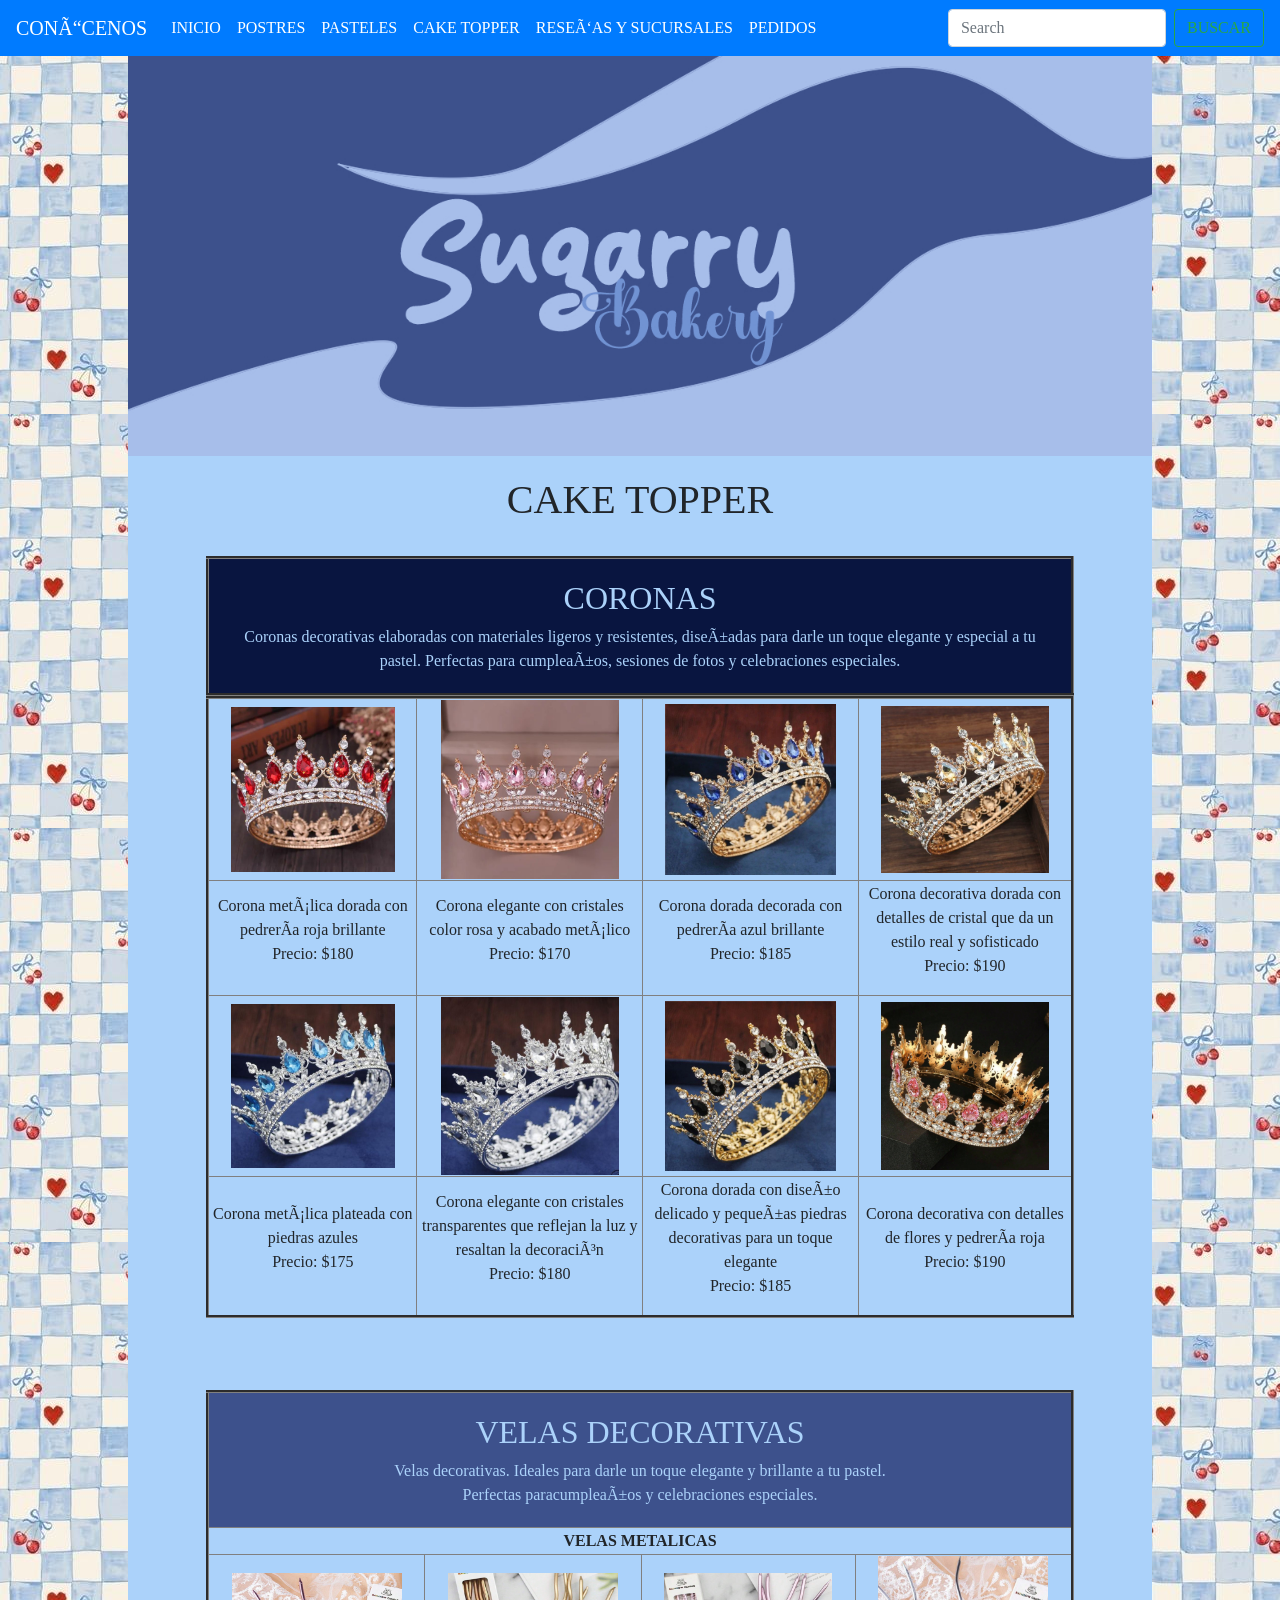
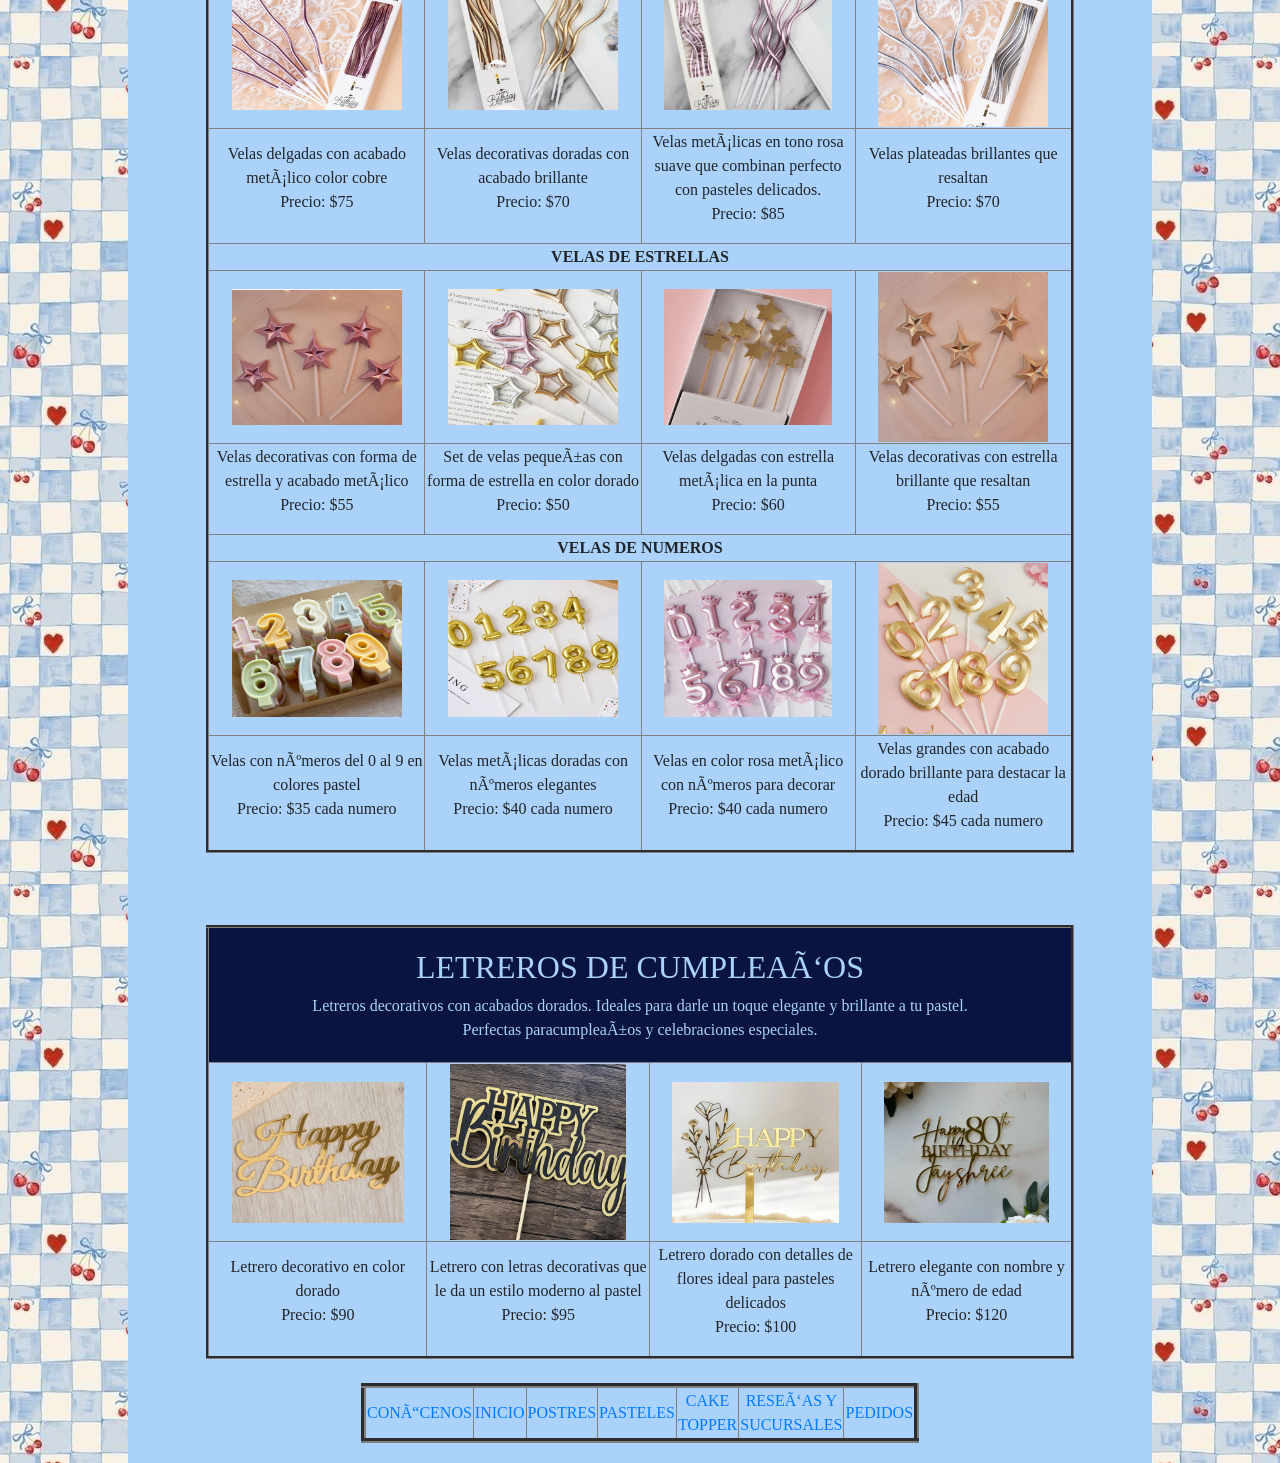
<file: tavirapag3.html>
<!DOCTYPE html>
<html>
    <head>
        <title>TAVIRAPAG4</title>
        <link rel="stylesheet" href="css/estilospag3.css">
        <link rel="stylesheet" href="https://stackpath.bootstrapcdn.com/bootstrap/4.4.1/css/bootstrap.min.css" integrity="sha384-Vkoo8x4CGsO3+Hhxv8T/Q5PaXtkKtu6ug5TOeNV6gBiFeWPGFN9MuhOf23Q9Ifjh" crossorigin="anonymous">
    </head>
    <nav class="navbar navbar-expand-lg navbar-dark bg-primary">
            <a class="navbar-brand" href="index.html">CONÓCENOS</a>
            <button class="navbar-toggler" type="button" data-toggle="collapse" data-target="#navbarTogglerDemo02" aria-controls="navbarTogglerDemo02" aria-expanded="false" aria-label="Toggle navigation">
              <span class="navbar-toggler-icon"></span>
            </button>
          
            <div class="collapse navbar-collapse" id="navbarTogglerDemo02">
              <ul class="navbar-nav mr-auto mt-2 mt-lg-0">
                <li class="nav-item active">
                        <a class="nav-link" href="inicio.html">INICIO<span class="sr-only">(current)</span></a>
                    </li>
                <li class="nav-item active">
                    <a class="nav-link" href="tavirapag1.html">POSTRES<span class="sr-only">(current)</span></a>
                  </li>
                <li class="nav-item active">
                  <a class="nav-link" href="tavirapag2.html">PASTELES</a>
                </li>
                <li class="nav-item">
                  <a class="nav-link active" href="tavirapag3.html" tabindex="-1" aria-disabled="true">CAKE TOPPER</a>
                </li>
                <li class="nav-item active">
                        <a class="nav-link" href="tavirapag4.html">RESEÑAS Y SUCURSALES<span class="sr-only">(current)</span></a>
                      </li>
                <li class="nav-item active">
                    <a class="nav-link" href="tavirapag5.html">PEDIDOS<span class="sr-only">(current)</span></a>
                  </li>
              </ul>
              <form class="form-inline my-2 my-lg-0">
                <input class="form-control mr-sm-2" type="search" placeholder="Search">
                <button class="btn btn-outline-success my-2 my-sm-0" type="submit">BUSCAR</button>
              </form>
            </div>
          </nav>      
    <BODY>
    <div class="contenedor">
        <header>

        </header>
    <main>
        <h1 align="center">CAKE TOPPER</h1>
      <br>
      <table width="90%" height="60%" align="center" border="3">
      <tr>
          <td colspan="4" align="center" style="padding: 20px; background-color: #091540">
            <font color="#abd2fa">
      <h2>CORONAS</h2>
      Coronas decorativas elaboradas con materiales ligeros y resistentes,
      diseñadas para darle un toque elegante y especial a tu pastel. Perfectas para cumpleaños,
      sesiones de fotos y celebraciones especiales.</font>
          </td>
      </tr>
  <table width="90%" align="center" border="3">
      <tr align="center">
          <td><img src="Imagen/C1.jpg" height="80%" width="80%"></td>
          <td><img src="Imagen/C2.jpg" height="80%" width="80%"></td>
          <td><img src="Imagen/C3.jpg" height="80%" width="80%"></td>
          <td><img src="Imagen/C4.jpg" height="80%" width="80%"></td>
      </tr>
          <tr align="center">
          <td>Corona metálica dorada con pedrería roja brillante
          <p>Precio: $180<br></td>
          <td>Corona elegante con cristales color rosa y acabado metálico
          <p>Precio: $170<br></td>
          <td>Corona dorada decorada con pedrería azul brillante
          <p>Precio: $185<br></td>
          <td>Corona decorativa dorada con detalles de cristal que da un estilo real y sofisticado
          <p>Precio: $190<br></td>
      </tr>
      <tr align="center">
          <td><img src="Imagen/C5.jpg" height="80%" width="80%"></td>
          <td><img src="Imagen/C6.jpg" height="80%" width="80%"></td>
          <td><img src="Imagen/C7.jpg" height="80%" width="80%"></td>
          <td><img src="Imagen/C8.jpg" height="80%" width="80%"></td>
      </tr>
      <tr align="center">
          <td>Corona metálica plateada con piedras azules
          <p>Precio: $175<br></td>
          <td>Corona elegante con cristales transparentes que reflejan la luz y resaltan la decoración
          <p>Precio: $180<br></td>
          <td>Corona dorada con diseño delicado y pequeñas piedras decorativas para un toque elegante
          <p>Precio: $185<br></td>
          <td>Corona decorativa con detalles de flores y pedrería roja
          <p>Precio: $190<br></td>
      </tr>
  </table> 
  </br></br></br>
  <table width="90%" height="60%" align="center" border="3">
      <tr>
       <td colspan="4" align="center" style="padding: 20px; background-color:#3d518c">
        <font color="#abd2fa">
          <h2>VELAS DECORATIVAS</h2> 
          Velas decorativas. Ideales
          para darle un toque elegante y brillante a tu pastel.<br>
          Perfectas paracumpleaños y celebraciones especiales.</font>
      </td>
  </tr>
  <tr>
      <td colspan="4" align="center"><b>VELAS METALICAS</b></td>
  </tr>
  <tr align="center">
      <td><img src="Imagen/V1.jpg" height="80%" width="80%"></td>
      <td><img src="Imagen/V2.jpg" height="80%" width="80%"></td>
      <td><img src="Imagen/V4.jpg" height="80%" width="80%"></td>
      <td><img src="Imagen/V5.jpg" height="80%" width="80%"></td>
  </tr>
  <tr align="center">
      <td>Velas delgadas con acabado metálico color cobre
      <p>Precio: $75<br></td>
      <td>Velas decorativas doradas con acabado brillante
      <p>Precio: $70<br></td>
      <td>Velas metálicas en tono rosa suave que combinan perfecto con pasteles delicados.
      <p>Precio: $85<br></td>
      <td>Velas plateadas brillantes que resaltan
      <p>Precio: $70<br></td>
   </tr>
   <tr>
      <td colspan="4" align="center"><b>VELAS DE ESTRELLAS</b></td>
      </tr>
  <tr align="center">
      <td><img src="Imagen/V6.jpg" height="80%" width="80%"></td>
      <td><img src="Imagen/V7.jpg" height="80%" width="80%"></td>
      <td><img src="Imagen/V8.jpg" height="80%" width="80%"></td>
      <td><img src="Imagen/V9.jpg" height="80%" width="80%"></td>
  </tr>
  <tr align="center">
      <td>Velas decorativas con forma de estrella y acabado metálico
      <p>Precio: $55<br></td>
      <td>Set de velas pequeñas con forma de estrella en color dorado
      <p>Precio: $50<br></td>
      <td>Velas delgadas con estrella metálica en la punta
      <p>Precio: $60<br></td>
      <td>Velas decorativas con estrella brillante que resaltan
      <p>Precio: $55<br></td>
   </tr>
   <tr>
      <td colspan="4" align="center"><b>VELAS DE NUMEROS</b></td>
      </tr>
  <tr align="center">
      <td><img src="Imagen/V10.jpg" height="80%" width="80%"></td>
      <td><img src="Imagen/V11.jpg" height="80%" width="80%"></td>
      <td><img src="Imagen/V12.jpg" height="80%" width="80%"></td>
      <td><img src="Imagen/V13.jpg" height="80%" width="80%"></td>
  </tr>
  <tr align="center">
      <td>Velas con números del 0 al 9 en colores pastel
      <p>Precio: $35 cada numero<br></td>
      <td>Velas metálicas doradas con números elegantes
      <p>Precio: $40 cada numero<br></td>
      <td>Velas en color rosa metálico con números para decorar
      <p>Precio: $40 cada numero<br></td>
      <td>Velas grandes con acabado dorado brillante para destacar la edad
      <p>Precio: $45 cada numero<br></td>
   </tr>
</table>
</br></br></br>
<table width="90%" height="60%" align="center" border="3">
  <tr>
      <td colspan="4" align="center" style="padding: 20px; background-color:#091540">
        <font color="#abd2fa">
      <h2>LETREROS DE CUMPLEAÑOS</h2> 
          Letreros decorativos con acabados dorados. Ideales
          para darle un toque elegante y brillante a tu pastel.<br>
          Perfectas paracumpleaños y celebraciones especiales.</font>
      </td>
  </tr>
  <tr>
  </tr>
  <tr align="center">
      <td><img src="Imagen/L1.jpg" height="80%" width="80%"></td>
      <td><img src="Imagen/L2.jpg" height="80%" width="80%"></td>
      <td><img src="Imagen/L3.jpg" height="80%" width="80%"></td>
      <td><img src="Imagen/L4.jpg" height="80%" width="80%"></td>
  </tr>
  <tr align="center">
      <td>Letrero decorativo en color dorado
      <p>Precio: $90<br></td>
      <td>Letrero con letras decorativas que le da un estilo moderno al pastel
      <p>Precio: $95<br></td>
      <td>Letrero dorado con detalles de flores ideal para pasteles delicados
      <p>Precio: $100<br></td>
      <td>Letrero elegante con nombre y número de edad
      <p>Precio: $120<br></td>
   </tr>
    </table><br>
    <table width=50% align=center border=5>
      <tr align=center>
            <td widht=10%><a href="index.html">CONÓCENOS</a></td>
            <td widht=10%><a href="inicio.html">INICIO</a></td>
            <td widht=10%><a href="tavirapag1.html">POSTRES</a></td>
            <td widht=10%><a href="tavirapag2.html">PASTELES</a></td>
            <td widht=10%><a href="tavirapag3.html">CAKE TOPPER</a></td>
            <td widht=10%><a href="tavirapag4.html">RESEÑAS Y SUCURSALES</a></td>
            <td widht=10%><a href="tavirapag5.html">PEDIDOS</a></td>
      </tr>
      </table>
      <style>
            body{
              font-family: Georgia, 'Times New Roman', Times, serif;
              text-align: justify;
            }
          </style>
    </main>
      <script src="https://code.jquery.com/jquery-3.4.1.slim.min.js" integrity="sha384-J6qa4849blE2+poT4WnyKhv5vZF5SrPo0iEjwBvKU7imGFAV0wwj1yYfoRSJoZ+n" crossorigin="anonymous"></script>
        <script src="https://cdn.jsdelivr.net/npm/popper.js@1.16.0/dist/umd/popper.min.js" integrity="sha384-Q6E9RHvbIyZFJoft+2mJbHaEWldlvI9IOYy5n3zV9zzTtmI3UksdQRVvoxMfooAo" crossorigin="anonymous"></script>
        <script src="https://stackpath.bootstrapcdn.com/bootstrap/4.4.1/js/bootstrap.min.js" integrity="sha384-wfSDF2E50Y2D1uUdj0O3uMBJnjuUD4Ih7YwaYd1iqfktj0Uod8GCExl3Og8ifwB6" crossorigin="anonymous"></script>
    </BODY>
</html>
</file>
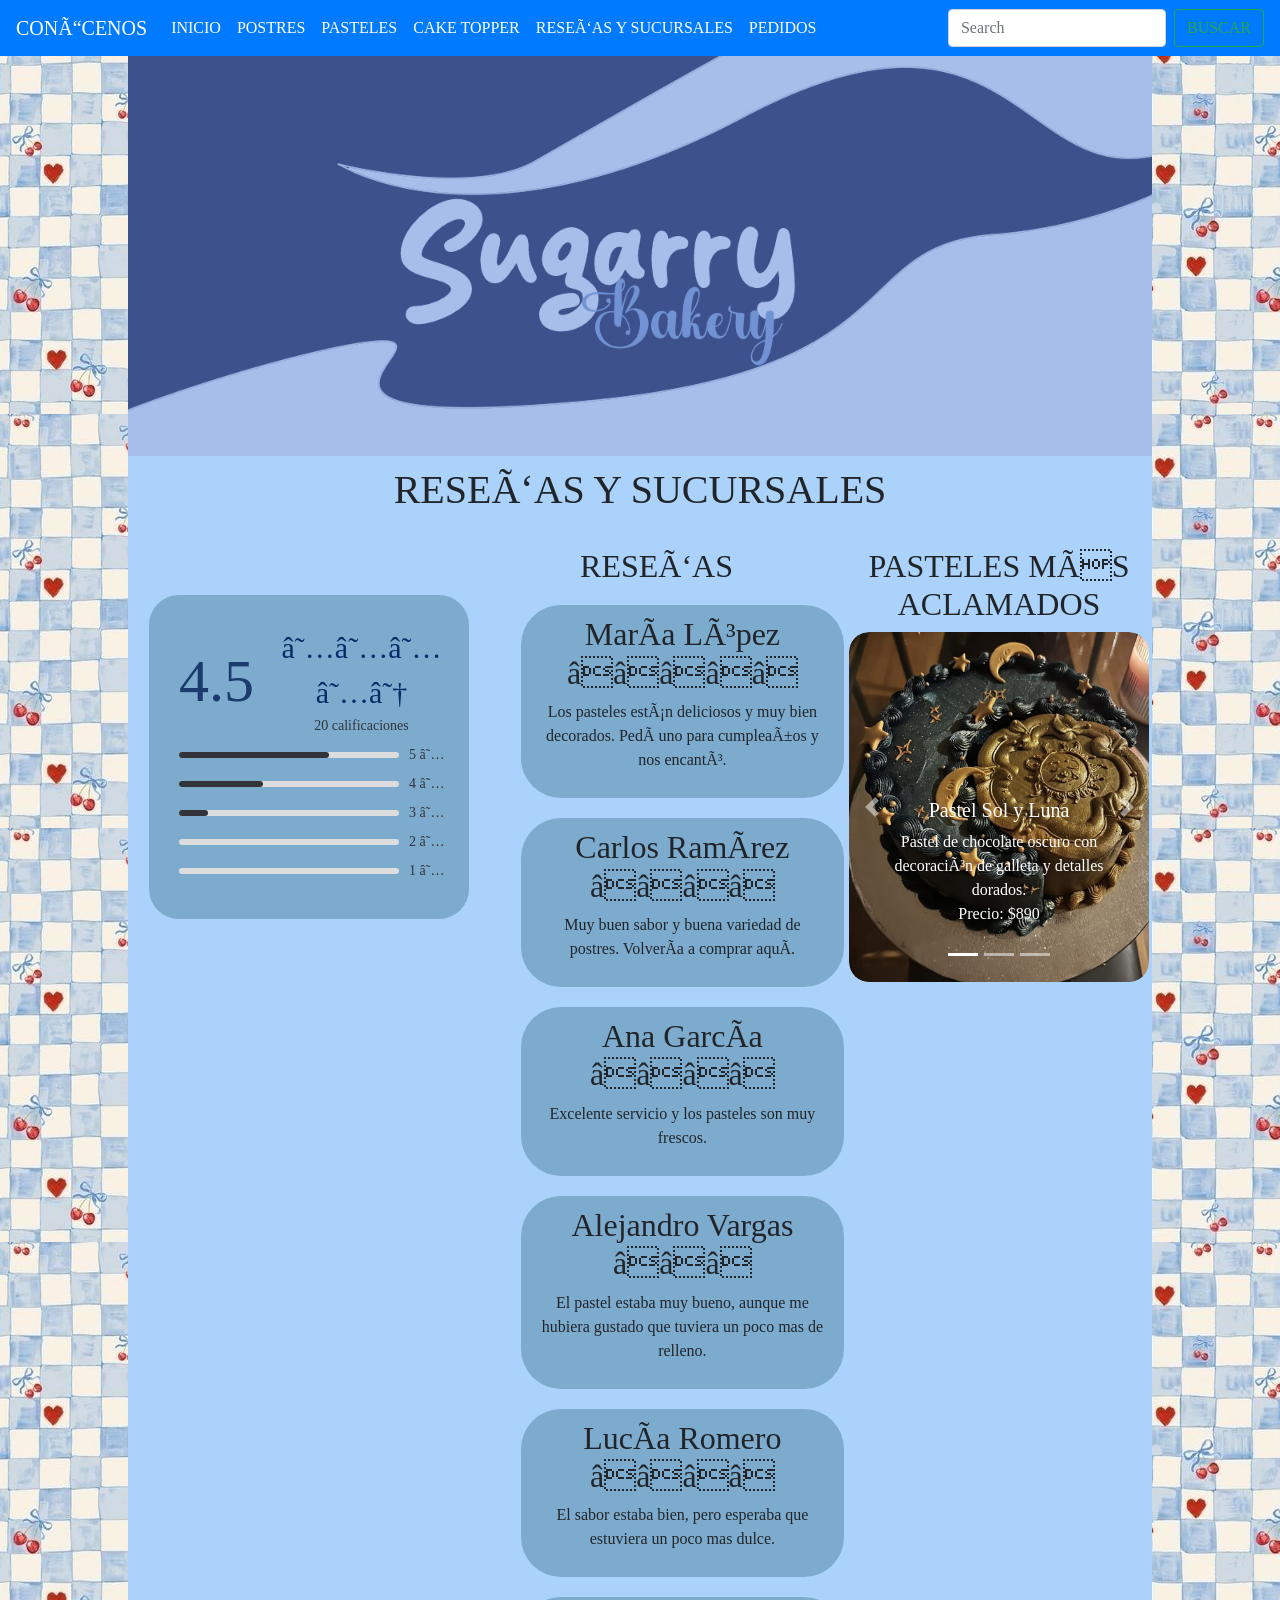
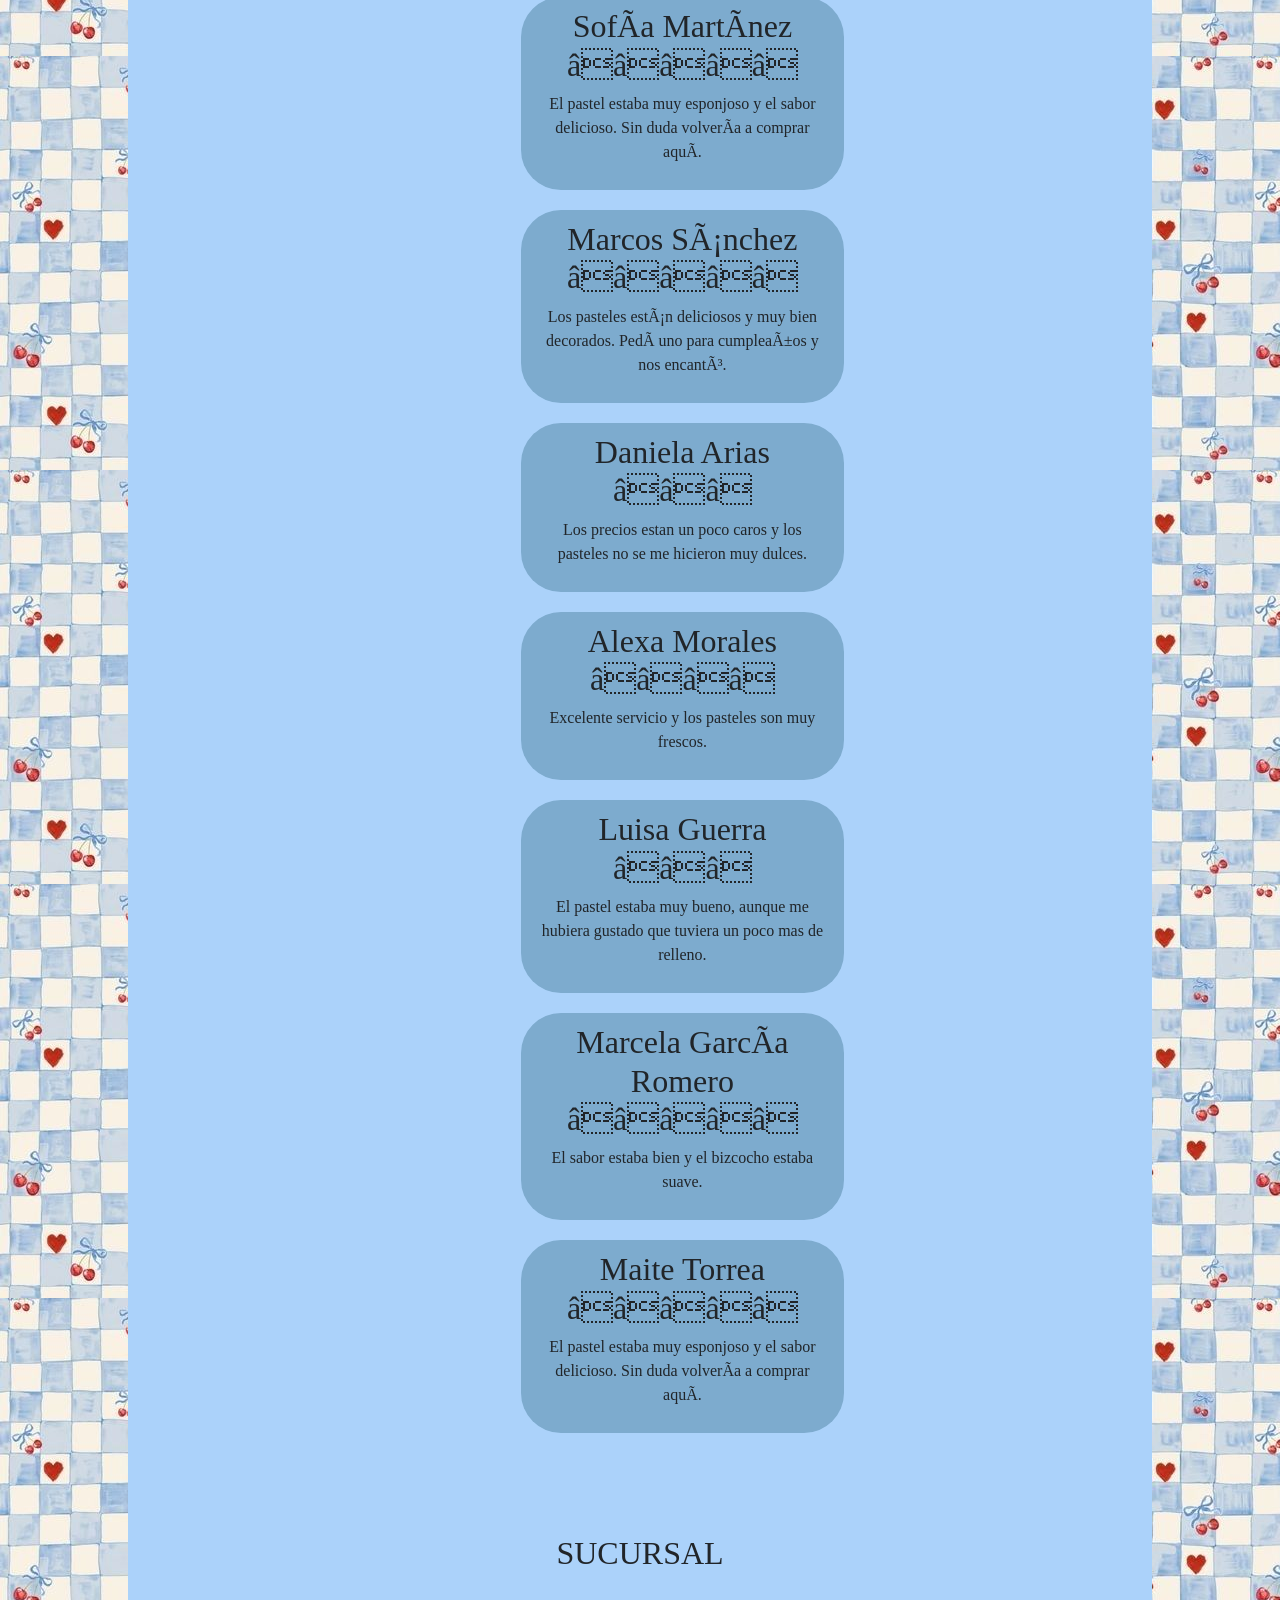
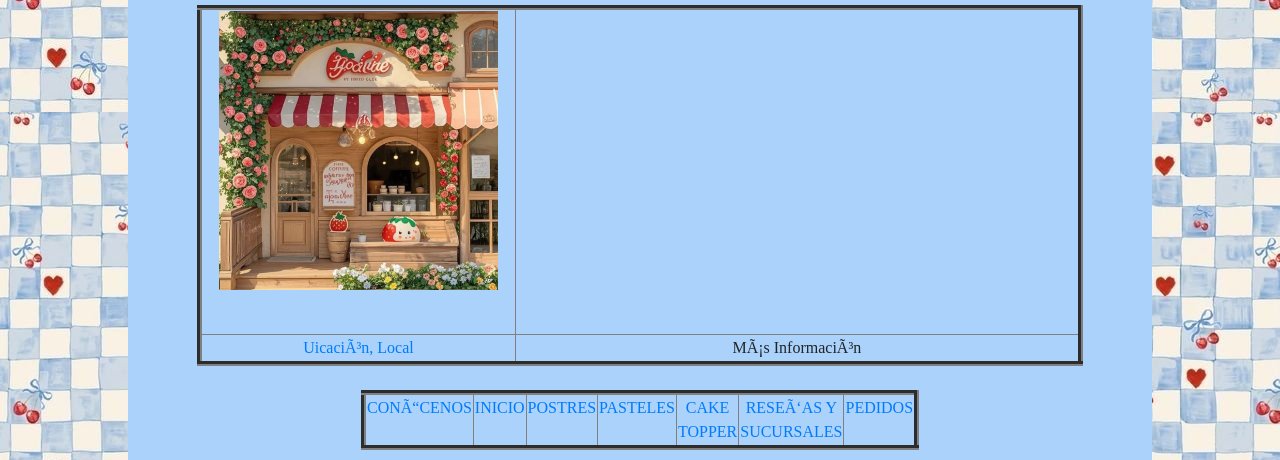
<file: tavirapag4.html>
<!DOCTYPE html>
<html>
    <head>
        <title>TAVIRAPAG6</title>
        <link rel="stylesheet" href="css/estilospag4.css">
        <link rel="stylesheet" href="https://stackpath.bootstrapcdn.com/bootstrap/4.4.1/css/bootstrap.min.css" integrity="sha384-Vkoo8x4CGsO3+Hhxv8T/Q5PaXtkKtu6ug5TOeNV6gBiFeWPGFN9MuhOf23Q9Ifjh" crossorigin="anonymous">
    </head>
    <nav class="navbar navbar-expand-lg navbar-dark bg-primary">
        <a class="navbar-brand" href="index.html">CONÓCENOS</a>
        <button class="navbar-toggler" type="button" data-toggle="collapse" data-target="#navbarTogglerDemo02" aria-controls="navbarTogglerDemo02" aria-expanded="false" aria-label="Toggle navigation">
          <span class="navbar-toggler-icon"></span>
        </button>
      
        <div class="collapse navbar-collapse" id="navbarTogglerDemo02">
          <ul class="navbar-nav mr-auto mt-2 mt-lg-0">
            <li class="nav-item active">
                    <a class="nav-link" href="inicio.html">INICIO<span class="sr-only">(current)</span></a>
                </li>
            <li class="nav-item active">
                <a class="nav-link" href="tavirapag1.html">POSTRES<span class="sr-only">(current)</span></a>
              </li>
            <li class="nav-item active">
              <a class="nav-link" href="tavirapag2.html">PASTELES</a>
            </li>
            <li class="nav-item">
              <a class="nav-link active" href="tavirapag3.html" tabindex="-1" aria-disabled="true">CAKE TOPPER</a>
            </li>
            <li class="nav-item active">
                    <a class="nav-link" href="tavirapag4.html">RESEÑAS Y SUCURSALES<span class="sr-only">(current)</span></a>
                  </li>
            <li class="nav-item active">
                <a class="nav-link" href="tavirapag5.html">PEDIDOS<span class="sr-only">(current)</span></a>
              </li>
          </ul>
          <form class="form-inline my-2 my-lg-0">
            <input class="form-control mr-sm-2" type="search" placeholder="Search">
            <button class="btn btn-outline-success my-2 my-sm-0" type="submit">BUSCAR</button>
          </form>
        </div>
      </nav>      
    <BODY>
      <div class="contenedor">
        <header>

        </header>
    <main>
      <h1 align="center">RESEÑAS Y SUCURSALES</h1>
      <br>
      <table class="tabla">
      <tr>
      <td width="30%" valign="top">
      <br><br>

      <div class="caja-calificacion">
        <div class="calificaciones">
    <div class="arriba">

        <div class="numero">4.5</div>

        <div>
            <div class="estrellas">★★★★☆</div>
            <div class="texto">20 calificaciones</div>
        </div>
    </div>
    <div class="fila">
        <div class="barra">
            <div class="lleno" style="width:68%;"></div>
        </div>
        <div class="lado">5 ★</div>
    </div>
    <div class="fila">
        <div class="barra">
            <div class="lleno" style="width:38%;"></div>
        </div>
        <div class="lado">4 ★</div>
    </div>

    <div class="fila">
        <div class="barra">
            <div class="lleno" style="width:13%;"></div>
        </div>
        <div class="lado">3 ★</div>
    </div>

    <div class="fila">
        <div class="barra">
            <div class="lleno" style="width:0%;"></div>
        </div>
        <div class="lado">2 ★</div>
    </div>

    <div class="fila">
        <div class="barra">
            <div class="lleno" style="width:0%;"></div>
        </div>
        <div class="lado">1 ★</div>
    </div>
</div>
</div>
      </td>
      <td width="80%" valign="top">
          <div style="margin-right: 5px;">
              <h2 style="margin-left: 0px;">RESEÑAS</h2>
              <div class="tres">
                <h2>María López ⭐⭐⭐⭐⭐</h2>
                <p>Los pasteles están deliciosos y muy bien decorados. 
                  Pedí uno para cumpleaños y nos encantó.</p>
            </div>
            <div class="tres">
              <h2>Carlos Ramírez ⭐⭐⭐⭐</h2>
              <p>Muy buen sabor y buena variedad de postres. 
                Volvería a comprar aquí.</p>
            </div>
            <div class="tres">
              <h2>Ana García ⭐⭐⭐⭐</h2>
              <p>Excelente servicio y los pasteles son muy frescos.</p>
            </div>
            <div class="tres">
              <h2>Alejandro Vargas ⭐⭐⭐</h2>
              <p>El pastel estaba muy bueno, aunque me hubiera gustado que tuviera un poco mas de relleno.</p>
            </div>
            <div class="tres">
              <h2>Lucía Romero ⭐⭐⭐⭐</h2>
              <p>El sabor estaba bien, pero esperaba que estuviera un poco mas dulce.</p>
            </div>
            <div class="tres">
              <h2>Sofía Martínez ⭐⭐⭐⭐⭐</h2>
              <p>El pastel estaba muy esponjoso y el sabor delicioso. Sin duda volvería a comprar aquí.</p>
            </div>
            <div class="tres">
              <h2>Marcos Sánchez ⭐⭐⭐⭐⭐</h2>
              <p>Los pasteles están deliciosos y muy bien decorados. Pedí uno para cumpleaños y nos encantó.</p>
            </div>
            <div class="tres">
              <h2>Daniela Arias ⭐⭐⭐</h2>
              <p>Los precios estan un poco caros y los pasteles no se me hicieron muy dulces.</p>
            </div>
            <div class="tres">
              <h2>Alexa Morales ⭐⭐⭐⭐</h2>
              <p>Excelente servicio y los pasteles son muy frescos.</p>
            </div>
            <div class="tres">
              <h2>Luisa Guerra ⭐⭐⭐</h2>
              <p>El pastel estaba muy bueno, aunque me hubiera gustado que tuviera un poco mas de relleno.</p>
            </div>
            <div class="tres">
              <h2>Marcela García Romero ⭐⭐⭐⭐⭐</h2> 
              <p>El sabor estaba bien y el bizcocho estaba suave.</p>
            </div>
            <div class="tres">
              <h2>Maite Torrea ⭐⭐⭐⭐⭐</h2>
              <p>El pastel estaba muy esponjoso y el sabor delicioso. Sin duda volvería a comprar aquí.</p>
            </div>
      </td>
      <td width="40%" valign="top">
          <h2 align="center">PASTELES MÁS ACLAMADOS</h2>
          <div class="container">
            <div class="row justify-content-center">
            <div id="carouselExampleCaptions" class="carousel slide" data-ride="carousel">
            <ol class="carousel-indicators">
              <li data-target="#carouselExampleCaptions" data-slide-to="0" class="active"></li>
              <li data-target="#carouselExampleCaptions" data-slide-to="1"></li>
              <li data-target="#carouselExampleCaptions" data-slide-to="2"></li>
            </ol>
            <div class="carousel-inner" style="margin: 0 auto; width: 300px;">
              <div class="carousel-item active">
                <img src="Imagen/f1.jpg" class="d-block w-100" alt="...">
                <div class="carousel-caption d-none d-md-block">
                  <h5>Pastel Sol y Luna</h5>
                  <p>Pastel de chocolate oscuro con decoración de galleta y detalles dorados.<br>
                    Precio: $890
                  </p>
                </div>
              </div>
              <div class="carousel-item">
                <img src="Imagen/f4.jpg" class="d-block w-100" alt="...">
                <div class="carousel-caption d-none d-md-block">
                  <h5>Pastel de Vainilla de un Piso</h5>
                  <p>Pastel de vainilla con betún blanco y detalles de listones de crema color vino.<br>
                    Precio: $650
                  </p>
                </div>
              </div>
              <div class="carousel-item">
                <img src="Imagen/f3.jpg" class="d-block w-100" alt="...">
                <div class="carousel-caption d-none d-md-block">
                  <h5>Pastel de Cumpleaños básico</h5>
                  <p>Pastel de vainilla con betún rosa y decoración de flores.<br>
                    Precio: $780
                  </p>
                </div>
              </div>
            </div>
            <a class="carousel-control-prev" href="#carouselExampleCaptions" role="button" data-slide="prev">
              <span class="carousel-control-prev-icon" aria-hidden="true"></span>
              <span class="sr-only">Previous</span>
            </a>
            <a class="carousel-control-next" href="#carouselExampleCaptions" role="button" data-slide="next">
              <span class="carousel-control-next-icon" aria-hidden="true"></span>
              <span class="sr-only">Next</span>
            </a>
            <style>
                .carousel-inner {
                    height: 350px;
                    width: 350px;
                    border-radius: 20px;
                    }
                    .carousel-item {
                        height: 100%;
                        width: 100%;
                        border-radius: 20px;
                        }
                        .carousel-item img {
                            height: 100%;
                            width: 100%;
                            border-radius: 20px;
                              object-fit: cover;
                              }
              </style>
          </div>
              </div>
          </div>
      </td>
      </tr>
      </table>
      <br>
      <h2 align="center" width="100%" size="10" noshade>  </h2>
      <br><br>
  <table width="90%" align="center" border="5">
    <h2 align="center">SUCURSAL</h2>
    <br>
      <tr align="center">
          <td><img src="Imagen/LOCAL.jpg" height="90%" width="90%"></td>
          <td>
              <iframe width="560" height="315" src="https://www.youtube.com/embed/sVFblYOE9Qs?si=cntsb5mvnWnji9S6" title="YouTube video player" frameborder="0" allow="accelerometer; autoplay; clipboard-write; encrypted-media; gyroscope; picture-in-picture; web-share" referrerpolicy="strict-origin-when-cross-origin" allowfullscreen></iframe>
              </td>
      </tr>
          <tr align="center">
          <td><a href="https://maps.app.goo.gl/rZ7oS62E8kbQSce16">Uicación, Local</a><br></td>
          <td>Más Información<br></td>
      </tr>
  </table>
</table>
          <br>
          <table width="20%" align=center border=5>
              <tr align=center>
                  <td widht=10%><a href="index.html">CONÓCENOS</a></td>
                  <td widht=10%><a href="inicio.html">INICIO</a></td>
                  <td widht=10%><a href="tavirapag1.html">POSTRES</a></td>
                  <td widht=10%><a href="tavirapag2.html">PASTELES</a></td>
                  <td widht=10%><a href="tavirapag3.html">CAKE TOPPER</a></td>
                  <td widht=10%><a href="tavirapag4.html">RESEÑAS Y SUCURSALES</a></td>
                  <td widht=10%><a href="tavirapag5.html">PEDIDOS</a></td>
              </tr>
            </table>
              <style>
                  body{
                    background-color: #abd2fa;
                    font-family: Georgia, 'Times New Roman', Times, serif;
                  }
                  table{
                    margin-left: auto;
                    margin-right: auto;
                    margin-top: 0;
                  }
                  td{
                    text-align: center;
                    vertical-align: top;
                    }
                </style>
      </main>
        <script src="https://code.jquery.com/jquery-3.4.1.slim.min.js" integrity="sha384-J6qa4849blE2+poT4WnyKhv5vZF5SrPo0iEjwBvKU7imGFAV0wwj1yYfoRSJoZ+n" crossorigin="anonymous"></script>
        <script src="https://cdn.jsdelivr.net/npm/popper.js@1.16.0/dist/umd/popper.min.js" integrity="sha384-Q6E9RHvbIyZFJoft+2mJbHaEWldlvI9IOYy5n3zV9zzTtmI3UksdQRVvoxMfooAo" crossorigin="anonymous"></script>
        <script src="https://stackpath.bootstrapcdn.com/bootstrap/4.4.1/js/bootstrap.min.js" integrity="sha384-wfSDF2E50Y2D1uUdj0O3uMBJnjuUD4Ih7YwaYd1iqfktj0Uod8GCExl3Og8ifwB6" crossorigin="anonymous"></script>
    </BODY>
</html>
</file>
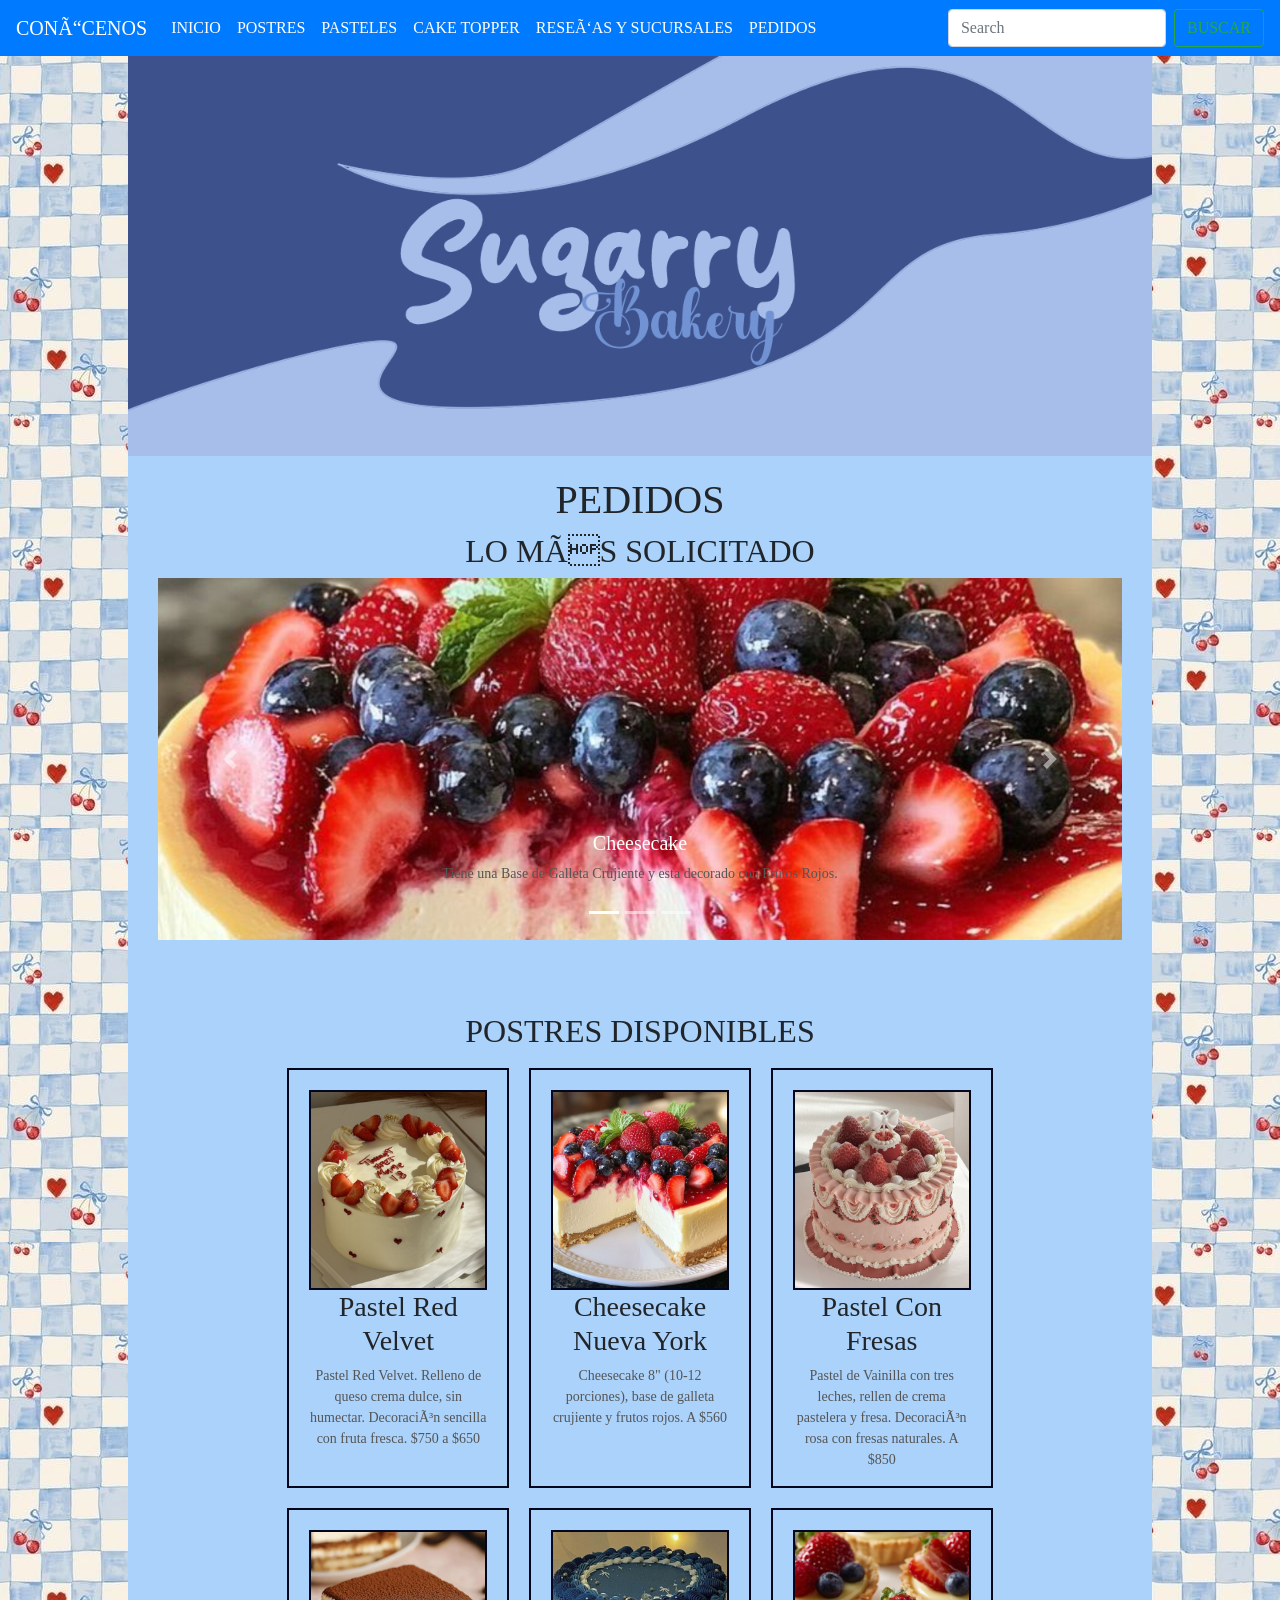
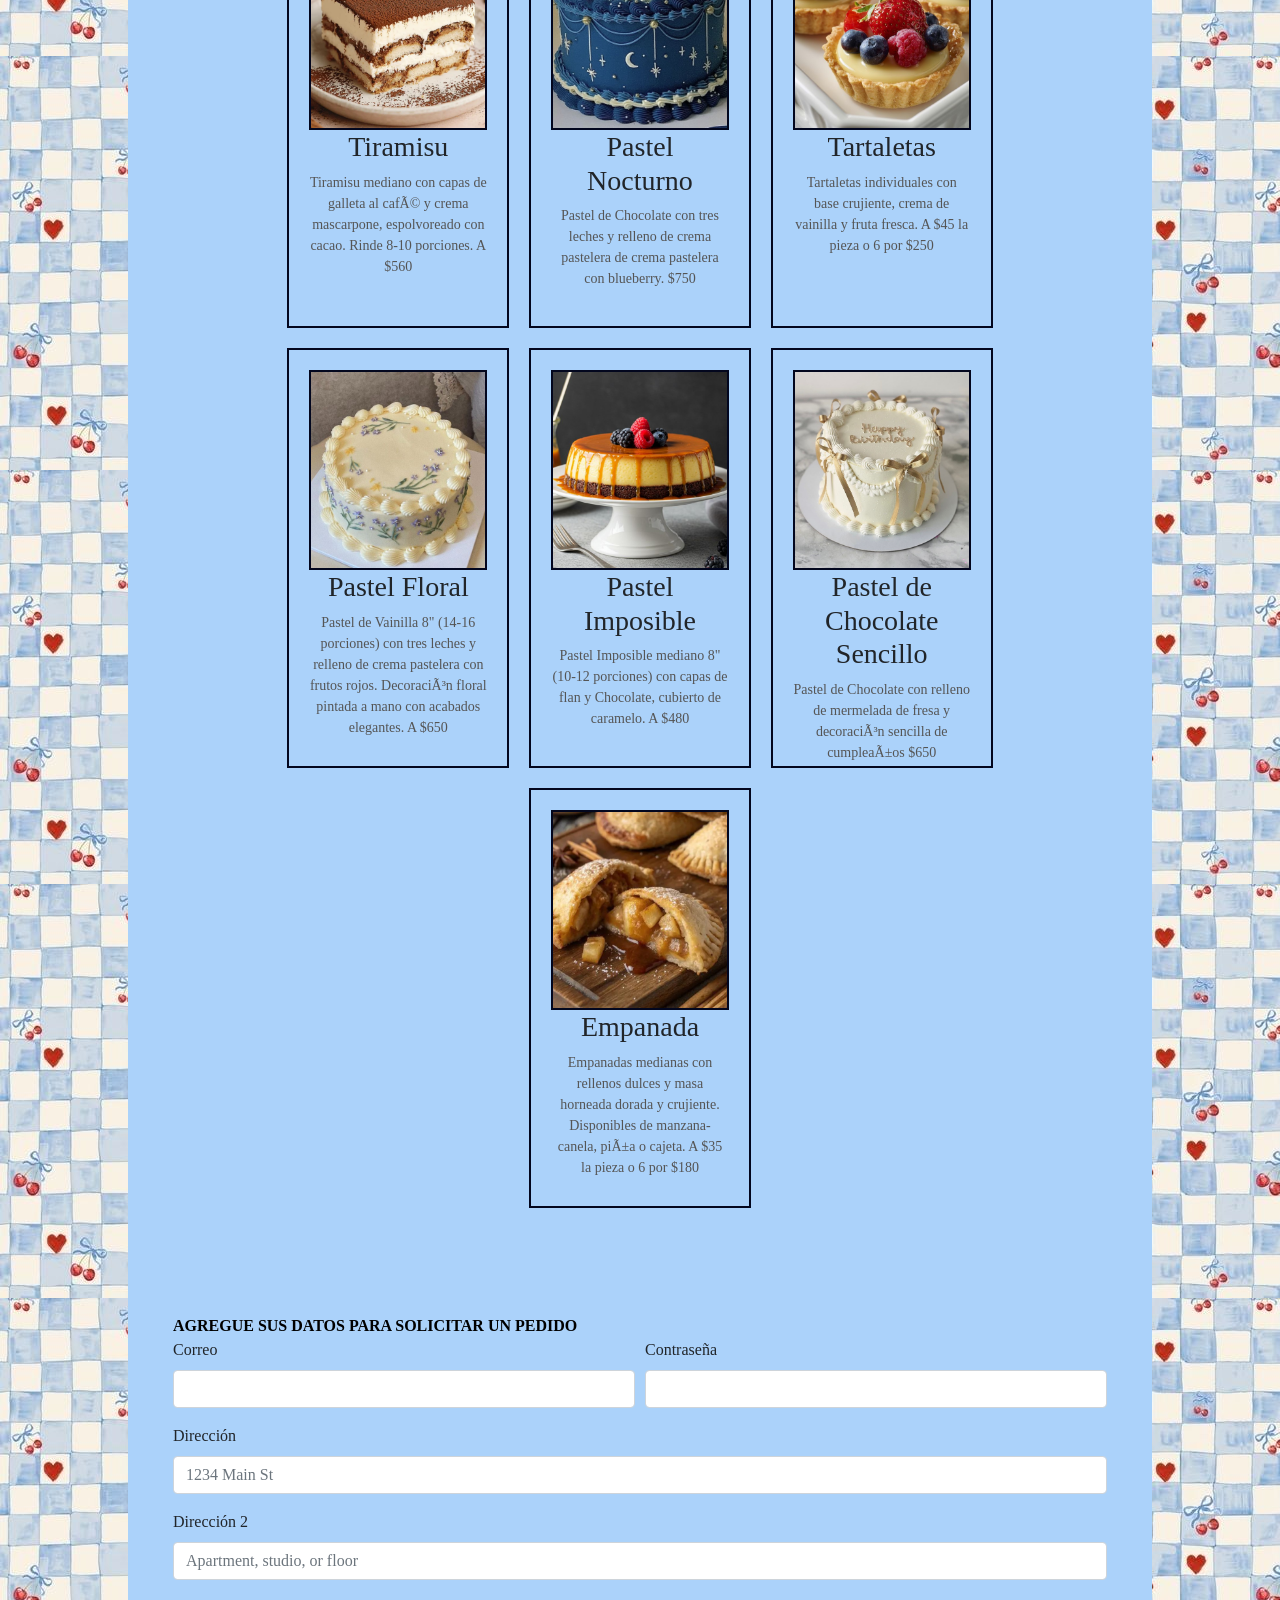
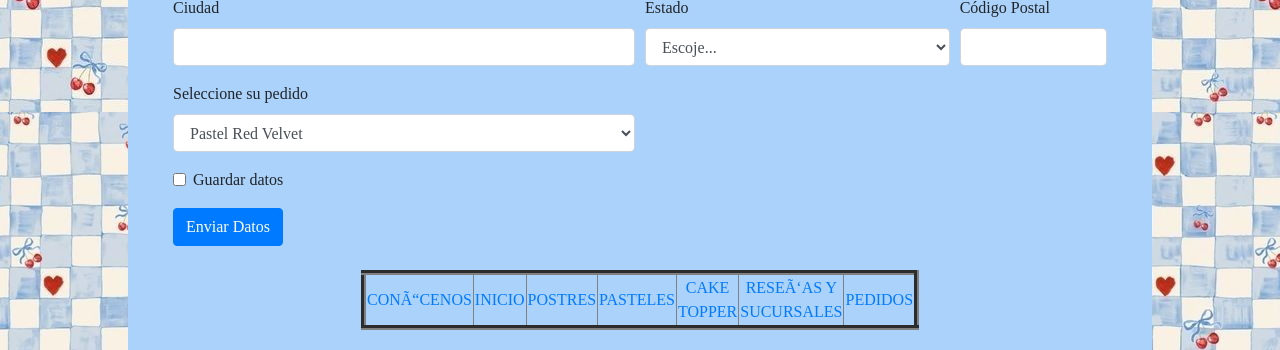
<file: tavirapag5.html>
<!DOCTYPE html>
<html>
    <head>
        <title>TAVIRAPAG6</title>
        <link rel="stylesheet" href="css/estilospag5.css">
        <link rel="stylesheet" href="https://stackpath.bootstrapcdn.com/bootstrap/4.4.1/css/bootstrap.min.css" integrity="sha384-Vkoo8x4CGsO3+Hhxv8T/Q5PaXtkKtu6ug5TOeNV6gBiFeWPGFN9MuhOf23Q9Ifjh" crossorigin="anonymous">
    </head>
    <nav class="navbar navbar-expand-lg navbar-dark bg-primary">
        <a class="navbar-brand" href="index.html">CONÓCENOS</a>
        <button class="navbar-toggler" type="button" data-toggle="collapse" data-target="#navbarTogglerDemo02" aria-controls="navbarTogglerDemo02" aria-expanded="false" aria-label="Toggle navigation">
          <span class="navbar-toggler-icon"></span>
        </button>
      
        <div class="collapse navbar-collapse" id="navbarTogglerDemo02">
          <ul class="navbar-nav mr-auto mt-2 mt-lg-0">
            <li class="nav-item active">
                    <a class="nav-link" href="inicio.html">INICIO<span class="sr-only">(current)</span></a>
                </li>
            <li class="nav-item active">
                <a class="nav-link" href="tavirapag1.html">POSTRES<span class="sr-only">(current)</span></a>
              </li>
            <li class="nav-item active">
              <a class="nav-link" href="tavirapag2.html">PASTELES</a>
            </li>
            <li class="nav-item">
              <a class="nav-link active" href="tavirapag3.html" tabindex="-1" aria-disabled="true">CAKE TOPPER</a>
            </li>
            <li class="nav-item active">
                    <a class="nav-link" href="tavirapag4.html">RESEÑAS Y SUCURSALES<span class="sr-only">(current)</span></a>
                  </li>
            <li class="nav-item active">
                <a class="nav-link" href="tavirapag5.html">PEDIDOS<span class="sr-only">(current)</span></a>
              </li>
          </ul>
          <form class="form-inline my-2 my-lg-0">
            <input class="form-control mr-sm-2" type="search" placeholder="Search">
            <button class="btn btn-outline-success my-2 my-sm-0" type="submit">BUSCAR</button>
          </form>
        </div>
      </nav>      
    <BODY>
      <div class="contenedor">
        <header>

        </header>
    <main>
        <h1 align="center">PEDIDOS</h1>
        <h2 align="center">LO MÁS SOLICITADO</h2> 
        <div class="container">
            <div class="row">
            <div id="carouselExampleCaptions" class="carousel slide" data-ride="carousel">
            <ol class="carousel-indicators">
              <li data-target="#carouselExampleCaptions" data-slide-to="0" class="active"></li>
              <li data-target="#carouselExampleCaptions" data-slide-to="1"></li>
              <li data-target="#carouselExampleCaptions" data-slide-to="2"></li>
            </ol>
            <div class="carousel-inner">
              <div class="carousel-item active">
                <img src="Imagen/BANNERCHESCAKE.jpg" class="d-block w-100" alt="xd">
                <div class="carousel-caption d-none d-md-block">
                  <h5>Cheesecake</h5>
                  <p>Tiene una Base de Galleta Crujiente y esta decorado con Frutos Rojos.</p>
                </div>
              </div>
              <div class="carousel-item">
                <img src="Imagen/BANNERFRESAS.jpg" class="d-block w-100" alt="XD">
                <div class="carousel-caption d-none d-md-block">
                  <h5><Fieldset>Fresas con chocolate</Fieldset></h5>
                  <p>Fresas Frescas Cubiertas con Chocolate decoradas con diferentes toppings.</p>
                </div>
              </div>
              <div class="carousel-item">
                <img src="Imagen/BANNERCC2.jpg" class="d-block w-100" alt="...">
                <div class="carousel-caption d-none d-md-block">
                  <h5>Pastel Media Plancha</h5>
                  <p>Un pastel cuadrado y elegante. Su relleno es de una deliciosa crema de cholate acompañada con fresas.</p>
                </div>
              </div>
            </div>
            <a class="carousel-control-prev" href="#carouselExampleCaptions" role="button" data-slide="prev">
              <span class="carousel-control-prev-icon" aria-hidden="true"></span>
              <span class="sr-only">Previous</span>
            </a>
            <a class="carousel-control-next" href="#carouselExampleCaptions" role="button" data-slide="next">
              <span class="carousel-control-next-icon" aria-hidden="true"></span>
              <span class="sr-only">Next</span>
            </a>
          </div>
          </div>
          </div>
          <br>
          <br>
          <br>
<h2 align="center">POSTRES DISPONIBLES</h2>
          <div class="cajas-contenedor">
    <div class="Caja1">
    <img src="img/Caja1.jpg" class="imagen">
        <h3>Pastel Red Velvet</h3>
        <p>Pastel Red Velvet.
            Relleno de queso crema dulce, sin humectar.
            Decoración sencilla con fruta fresca.
            $750 a $650
        </p>
    </div>
    <div class="Caja2">
        <img src="img/Caja2.jpg" class="imagen">
            <h3>Cheesecake Nueva York</h3>
            <p>Cheesecake 8" (10-12 porciones), base de
                galleta crujiente y frutos rojos.
                A $560
            </p>
        </div>
    <div class="Caja3">
            <img src="img/Caja3.jpg" class="imagen">
            <h3>Pastel Con Fresas</h3>
            <p>Pastel de Vainilla
                con tres leches, rellen de crema pastelera
                y fresa. Decoración rosa con fresas naturales.
                A $850

            </p>
        </div>
    <div class="Caja4">
        <img src="img/Caja4.jpg" class="imagen">
            <h3>Tiramisu</h3>
            <p>Tiramisu mediano con capas de galleta al
                café y crema mascarpone, espolvoreado con
                cacao. Rinde 8-10 porciones.
                A $560
            </p>
        </div>
    <div class="Caja5">
        <img src="img/Caja5.jpg" class="imagen">
            <h3>Pastel Nocturno</h3>
            <p>Pastel de Chocolate
                con tres leches y relleno de crema pastelera
                de crema pastelera con blueberry.
                $750
            </p>
        </div>
    <div class="Caja6">
        <img src="img/Caja6.jpg" class="imagen">
            <h3>Tartaletas</h3>
            <p>Tartaletas individuales con base crujiente,
                crema de vainilla y fruta fresca. 
                A $45 la pieza o 6 por $250
            </p>
        </div>
    <div class="Caja7">
        <img src="img/Caja7.jpg" class="imagen">
            <h3>Pastel Floral</h3>
            <p>Pastel de Vainilla 8" (14-16 porciones)
                con tres leches y relleno de crema
                pastelera con frutos rojos. Decoración
                floral pintada a mano con acabados elegantes.
                A $650
                
            </p>
        </div>
    <div class="Caja8">
        <img src="img/Caja8.jpg" class="imagen">
            <h3>Pastel Imposible</h3>
            <p>Pastel Imposible mediano 8" (10-12 porciones)
                con capas de flan y Chocolate, cubierto de
                caramelo.
                A $480
            </p>
        </div>
    <div class="Caja9">
        <img src="img/Caja9.jpg" class="imagen">
            <h3>Pastel de Chocolate Sencillo</h3>
            <p>Pastel de Chocolate
                con relleno de mermelada de fresa y
                decoración sencilla de cumpleaños
                $650
        </p>
    </div>
    <div class="Caja10">
        <img src="img/Caja10.jpg" class="imagen">
            <h3>Empanada</h3>
            <p>Empanadas medianas con rellenos dulces y 
                masa horneada dorada y crujiente.
                Disponibles de manzana-canela, piña o
                cajeta.
                A $35 la pieza o 6 por $180
        </p>
    </div>
</div>
<br>
<br>
<br>
<br>
          <div class="container">
            <div class="row">
              <div class="col">
              <font zise="10" color="black"><b>AGREGUE SUS DATOS PARA SOLICITAR UN PEDIDO</b></font>
          <form>
            <div class="form-row">
              <div class="form-group col-md-6">
                <label for="inputEmail4">Correo</label>
                <input type="email" class="form-control" id="inputEmail4">
              </div>
              <div class="form-group col-md-6">
                <label for="inputPassword4">Contrase&ntilde;a</label>
                <input type="password" class="form-control" id="inputPassword4">
              </div>
            </div>
            <div class="form-group">
              <label for="inputAddress">Direcci&oacute;n</label>
              <input type="text" class="form-control" id="inputAddress" placeholder="1234 Main St">
            </div>
            <div class="form-group">
              <label for="inputAddress2">Direcci&oacute;n 2</label>
              <input type="text" class="form-control" id="inputAddress2" placeholder="Apartment, studio, or floor">
            </div>
            <div class="form-row">
              <div class="form-group col-md-6">
                <label for="inputCity">Ciudad</label>
                <input type="text" class="form-control" id="inputCity">
              </div>
              <div class="form-group col-md-4">
                <label for="inputState">Estado</label>
                <select id="inputState" class="form-control">
                  <option selected>Escoje...</option>
                  <option>Aguascalientes</option>
                  <option>Baja California</option>
                  <option>Baja California Sur</option>
                  <option>Campeche</option>
                  <option>Chiapas</option>
                  <option>Chihuahua</option>
                  <option>Ciudad de México</option>
                  <option>Coahuila</option>
                  <option>Colima</option>
                  <option>Durango</option>
                  <option>Estado de México</option>
                  <option>Guanajuato</option>
                  <option>Guerrero</option>
                  <option>Hidalgo</option>
                  <option>Jalisco</option>
                  <option>Michoacán</option>
                  <option>Morelos</option>
                  <option>Nayarit</option>
                  <option>Nuevo León</option>
                  <option>Oaxaca</option>
                  <option>Puebla</option>
                  <option>Querétaro</option>
                  <option>Quintana Roo</option>
                  <option>San Luis Potosí</option>
                  <option>Sinaloa</option>
                  <option>Sonora</option>
                  <option>Tabasco</option>
                  <option>Tamaulipas</option>
                  <option>Tlaxcala</option>
                  <option>Veracruz</option>
                  <option>Yucatán</option>
                  <option>Zacatecas</option>
              </select>
              </div>
              <div class="form-group col-md-2">
                <label for="inputZip">C&oacute;digo Postal</label>
                <input type="text" class="form-control" id="inputZip">
              </div>
              <div class="form-group col-md-6">
              <label for="inputAddress">Seleccione su pedido</label>
              <select id="inputCake" class="form-control">
                  <option>Pastel Red Velvet</option>
                  <option>Cheesecake Nueva York</option>
                  <option>Tiramisu</option>
                  <option>Pastel Nocturno</option>
                  <option>Tartaletas</option>
                  <option>Pastel Floral</option>
                  <option>Pastel Imposible</option>
                  <option>Pastel de Chocolate Sencillo</option>
                  <option>Empanada</option>
                </select>
            </div>
            </div>
            <div class="form-group">
              <div class="form-check">
                <input class="form-check-input" type="checkbox" id="gridCheck">
                <label class="form-check-label" for="gridCheck">
                  Guardar datos
                </label>
              </div>
            </div>
            <button type="submit" class="btn btn-primary">Enviar Datos</button>
          </form>
           </div>
          </div>
          </div>
          <br>
          <table width=50% align=center border=5>
            <tr align=center>
                <td widht=10%><a href="index.html">CONÓCENOS</a></td>
                <td widht=10%><a href="inicio.html">INICIO</a></td>
                <td widht=10%><a href="tavirapag1.html">POSTRES</a></td>
                <td widht=10%><a href="tavirapag2.html">PASTELES</a></td>
                <td widht=10%><a href="tavirapag3.html">CAKE TOPPER</a></td>
                <td widht=10%><a href="tavirapag4.html">RESEÑAS Y SUCURSALES</a></td>
                <td widht=10%><a href="tavirapag5.html">PEDIDOS</a></td>
            </tr>
            </table>
            <style>
                body{
                  background-color: #abd2fa;
                  font-family: Georgia, 'Times New Roman', Times, serif;
                }
              </style>
        <script src="https://code.jquery.com/jquery-3.4.1.slim.min.js" integrity="sha384-J6qa4849blE2+poT4WnyKhv5vZF5SrPo0iEjwBvKU7imGFAV0wwj1yYfoRSJoZ+n" crossorigin="anonymous"></script>
        <script src="https://cdn.jsdelivr.net/npm/popper.js@1.16.0/dist/umd/popper.min.js" integrity="sha384-Q6E9RHvbIyZFJoft+2mJbHaEWldlvI9IOYy5n3zV9zzTtmI3UksdQRVvoxMfooAo" crossorigin="anonymous"></script>
        <script src="https://stackpath.bootstrapcdn.com/bootstrap/4.4.1/js/bootstrap.min.js" integrity="sha384-wfSDF2E50Y2D1uUdj0O3uMBJnjuUD4Ih7YwaYd1iqfktj0Uod8GCExl3Og8ifwB6" crossorigin="anonymous"></script>
    </BODY>
</html>
</file>
<file: css/estilos.css>
{
    padding; 0;
    margin; 0;
    box-sizing: border-box;
}

body{
    font-family: Georgia, 'Times New Roman', Times, serif;
    background-image: url("../Imagen/wallpaper.jpg");
}
.contenedor{
    width: 80%;
    background: #abd2fa;
    margin: auto;
}
header{
    height: 400px;
    background-image: url("../Imagen/wa.jpg");
    background-position: center;
    background-size: cover; 
}
main{
    background: #abd2fa;
    padding: 20px 30px;
    text-align: justify;
}
main .foto{
    width: 150px;
    height: 150px;
    background-color: #abd2fa;
    border-radius: 50%;
    margin: -75px auto 20px auto;
    border: 6px solid #ffffff;
}
main .foto img{
    width: 100%;
    border-radius: 50%;
}
.boton a{
    background: #647fb1;
    text-decoration: none;
    color: white;
    font-size: 18px;
    display:block;
    padding: 15px 10px;
    border-radius: 5px;
    width: 100px;
    margin: 15px auto;
    text-align: center;
}

.boton a:hover{
    background: #2e4654
}

footer{
    background: #6185a7;
    text-align: center;
    padding: 25px;
    color: #ffffff
}
a{
    display: inline-block;
    border-radius: 50px;
}
.cajas-contenedor{
    width: 100%;
    display: flex;
    flex-wrap: wrap;
    justify-content: center;
}
.Caja1{
    width: 23%;
    height: 420px;
    border: 2px solid #03071e;
    padding: 20px;
    margin: 10px;
    background-size: cover;
    background-position: center;
    text-align: center;
    float: none;
    display: inline-block;
    vertical-align: top;
}
.imagen{
    width: 100%;
    height: 200px;
    object-fit: cover;
    border: 2px solid #03071e;
}
h3{
    margin-top: 10px
}
p{
    font-size: 14px;
    color: #555;
}
.Caja2{
    width: 23%;
    height: 420px;
    border: 2px solid #03071e;
    padding: 20px;
    margin: 10px;
    background-size: cover;
    background-position: center;
    text-align: center;
    float: none;
    display: inline-block;
    vertical-align: top;
}
.Caja3{
    width: 23%;
    height: 420px;
    border: 2px solid #03071e;
    padding: 20px;
    margin: 10px;
    background-size: cover;
    background-position: center;
    text-align: center;
    float: none;
    display: inline-block;
    vertical-align: top;
}
.Caja4{
    width: 23%;
    height: 420px;
    border: 2px solid #03071e;
    padding: 20px;
    margin: 10px;
    background-size: cover;
    background-position: center;
    text-align: center;
    float: none;
    display: inline-block;
    vertical-align: top;
}
.Caja5{
    width: 23%;
    height: 420px;
    border: 2px solid #03071e;
    padding: 20px;
    margin: 10px;
    background-size: cover;
    background-position: center;
    text-align: center;
    float: none;
    display: inline-block;
    vertical-align: top;
}
</file>
<file: css/estilospag1.css>
{
    padding; 0;
    margin; 0;
    box-sizing: border-box;
}

body{
    font-family: Georgia, 'Times New Roman', Times, serif;
    background-image: url("../Imagen/wallpaper.jpg");
}
.contenedor{
    width: 80%;
    background: #abd2fa;
    margin: auto;
}
header{
    height: 400px;
    background-image: url("../Imagen/wa.jpg");
    background-position: center;
    background-size: cover; 
}
main{
    font-family: Georgia, 'Times New Roman', Times, serif;
    background: #abd2fa;
    padding: 20px 30px;
}
</file>
<file: css/estilospag2.css>
{
    padding; 0;
    margin; 0;
    box-sizing: border-box;
}

body{
    font-family: Georgia, 'Times New Roman', Times, serif;
    background-image: url("../Imagen/wallpaper.jpg");
}
.contenedor{
    width: 80%;
    background: #abd2fa;
    margin: auto;
}
header{
    height: 400px;
    background-image: url("../Imagen/wa.jpg");
    background-position: center;
    background-size: cover; 
}
main{
    font-family: Georgia, 'Times New Roman', Times, serif;
    background: #abd2fa;
    padding: 20px 30px;
}
</file>
<file: css/estilospag3.css>
{
    padding; 0;
    margin; 0;
    box-sizing: border-box;
}

body{
    font-family: Georgia, 'Times New Roman', Times, serif;
    background-image: url("../Imagen/wallpaper.jpg");
}
.contenedor{
    width: 80%;
    background: #abd2fa;
    margin: auto;
}
header{
    height: 400px;
    background-image: url("../Imagen/wa.jpg");
    background-position: center;
    background-size: cover; 
}
main{
    font-family: Georgia, 'Times New Roman', Times, serif;
    background: #abd2fa;
    padding: 20px 30px;
}
</file>
<file: css/estilospag4.css>
{
    padding: 0;
    margin: 0;
}
body{
    font-family: Georgia, 'Times New Roman', Times, serif;
    background-image: url("../Imagen/wallpaper.jpg")
}
.contenedor{
    width: 80%;
    background: #abd2fa;
    margin: auto;
}
header{
    height: 400px;
    background-image: url("../Imagen/wa.jpg");
    background-position: center;
    background-size: cover; 
}
main{
    font-family: Georgia, 'Times New Roman', Times, serif;
    background: #abd2fa;
    padding: 10px 20px;
}
.tabla {
    margin-left: auto;
    margin-right: auto;
    border-collapse: collapse;
  }
.tres{
    background: #7dabce;
    width: 87%;
    margin: 20px 50px;
    padding: 10px 20px;
    border-radius: 40px;
}
.caja-calificacion{
    background: #7dabce;
    width: 320px;
    padding: 20px;
    border-radius: 30px;
    margin: auto;
}
.calificaciones{
    width: 300px;
    padding: 10px;
}

.arriba{
    display: flex;
    align-items: center;
    gap: 10px;
}

.numero{
    font-size: 60px;
    color: #1b3a6d;
}

.estrellas{
    color: #052b69;
    font-size: 30px;
}

.texto{
    color: #33343a;
    font-size: 14px;
}

.fila{
    display: flex;
    align-items: center;
    margin: 8px 0;
}

.barra{
    width: 220px;
    height: 6px;
    background-color: #ddd;
    border-radius: 10px;
    margin-right: 10px;
}

.lleno{
    height: 100%;
    background-color: #33343a;
    border-radius: 10px;
}

.lado{
    color: #33343a;
    font-size: 14px;
}
</file>
<file: css/estilospag5.css>
{
    padding; 0;
    margin; 0;
    box-sizing: border-box;
}

body{
    font-family: Georgia, 'Times New Roman', Times, serif;
    background-image: url("../Imagen/wallpaper.jpg");
}
.contenedor{
    width: 80%;
    background: #abd2fa;
    margin: auto;
    overflow: auto;
}
header{
    height: 400px;
    background-image: url("../Imagen/wa.jpg");
    background-position: center;
    background-size: cover; 
}
.cajas-contenedor{
    width: 100%;
    display: flex;
    flex-wrap: wrap;
    justify-content: center;
}
.Caja1{
    width: 23%;
    height: 420px;
    border: 2px solid #03071e;
    padding: 20px;
    margin: 10px;
    background-size: cover;
    background-position: center;
    text-align: center;
    float: none;
    display: inline-block;
    vertical-align: top;
}
.imagen{
    width: 100%;
    height: 200px;
    object-fit: cover;
    border: 2px solid #03071e;
}
h3{
    margin-top: 10px
}
p{
    font-size: 14px;
    color: #555;
}
.Caja2{
    width: 23%;
    height: 420px;
    border: 2px solid #03071e;
    padding: 20px;
    margin: 10px;
    background-size: cover;
    background-position: center;
    text-align: center;
    float: none;
    display: inline-block;
    vertical-align: top;
}
.Caja3{
    width: 23%;
    height: 420px;
    border: 2px solid #03071e;
    padding: 20px;
    margin: 10px;
    background-size: cover;
    background-position: center;
    text-align: center;
    float: none;
    display: inline-block;
    vertical-align: top;
}
.Caja4{
    width: 23%;
    height: 420px;
    border: 2px solid #03071e;
    padding: 20px;
    margin: 10px;
    background-size: cover;
    background-position: center;
    text-align: center;
    float: none;
    display: inline-block;
    vertical-align: top;
}
.Caja5{
    width: 23%;
    height: 420px;
    border: 2px solid #03071e;
    padding: 20px;
    margin: 10px;
    background-size: cover;
    background-position: center;
    text-align: center;
    float: none;
    display: inline-block;
    vertical-align: top;
}
.Caja6{
    width: 23%;
    height: 420px;
    border: 2px solid #03071e;
    padding: 20px;
    margin: 10px;
    background-size: cover;
    background-position: center;
    text-align: center;
    float: none;
    display: inline-block;
    vertical-align: top;
}
.Caja7{
    width: 23%;
    height: 420px;
    border: 2px solid #03071e;
    padding: 20px;
    margin: 10px;
    background-size: cover;
    background-position: center;
    text-align: center;
    float: none;
    display: inline-block;
    vertical-align: top;
}
.Caja8{
    width: 23%;
    height: 420px;
    border: 2px solid #03071e;
    padding: 20px;
    margin: 10px;
    background-size: cover;
    background-position: center;
    text-align: center;
    float: none;
    display: inline-block;
    vertical-align: top;
}
.Caja9{
        width: 23%;
        height: 420px;
        border: 2px solid #03071e;
        padding: 20px;
        margin: 10px;
        background-size: cover;
        background-position: center;
        text-align: center;
        float: none;
        display: inline-block;
        vertical-align: top;
}
.Caja10{
        width: 23%;
        height: 420px;
        border: 2px solid #03071e;
        padding: 20px;
        margin: 10px;
        background-size: cover;
        background-position: center;
        text-align: center;
        float: none;
        display: inline-block;
        vertical-align: top;
}
main{
    font-family: Georgia, 'Times New Roman', Times, serif;
    background: #abd2fa;
    padding: 20px 30px;
    overflow: hidden;
}
</file>
